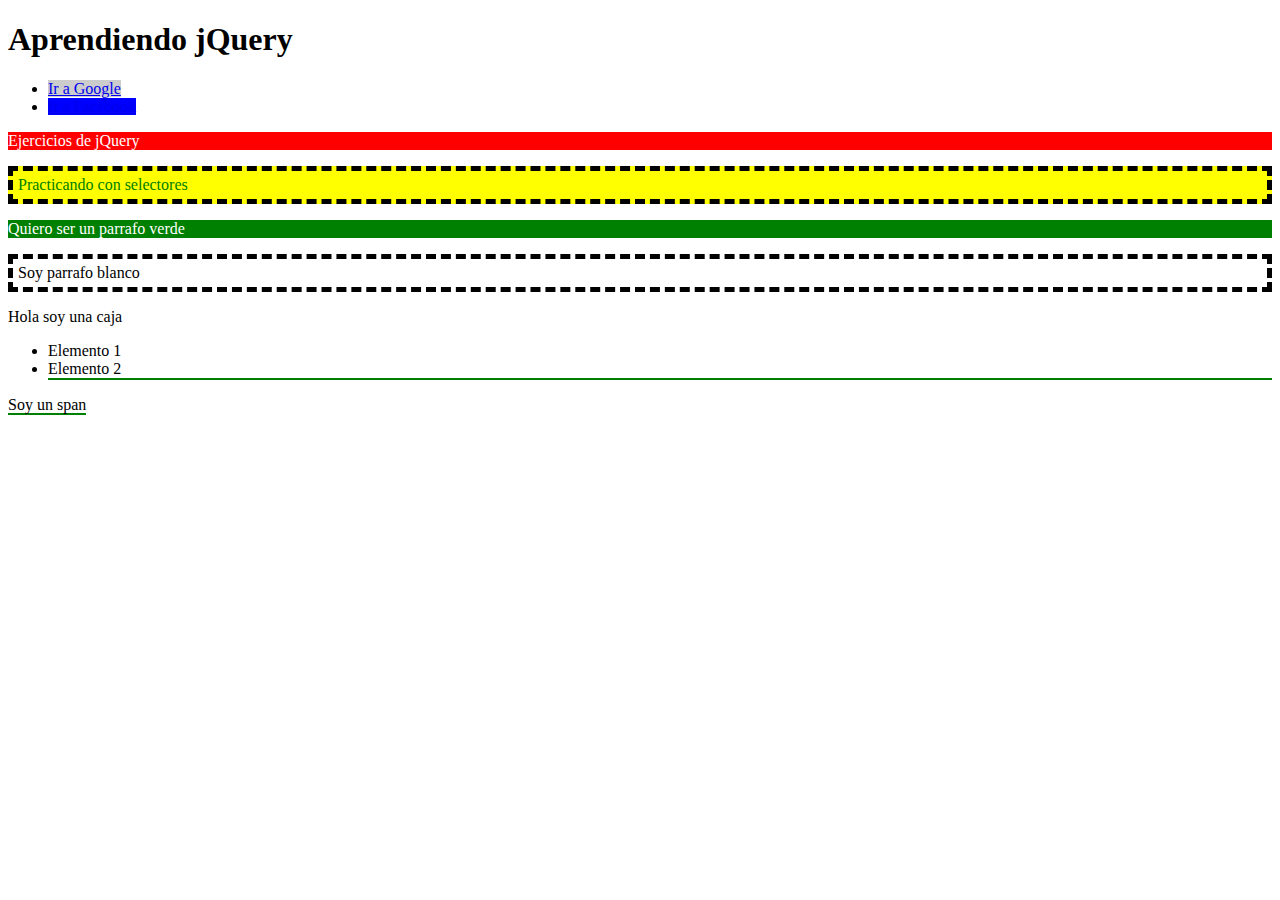
<file: aprendiendo-jquery/index.html>
<!DOCTYPE HTML>
<html lang="es">

<head>
    <meta charset="utf-8">
    <title>Aprendiendo jQuery</title>
    <script type="text/javascript" src="js/jquery-3.3.1.min.js"></script>
    <script type="text/javascript" src="js/01-selectores.js"></script>

    <style>
        .zebra {
            border: 5px dashed black;
        }
        
        .grande {
            font-size: 30px;
        }
        
        .margen-superior {
            margin-top: 45px;
            display: block;
        }
        
        .resaltado {
            border-bottom: 2px solid green;
        }
    </style>
</head>

<body>
    <h1>Aprendiendo jQuery</h1>


    <ul>
        <li>
            <a href="https://www.google.com" title="Google">Ir a Google</a>
        </li>
        <li>
            <a href="https://www.facebook.com" title="Facebook">Ir a Facebook</a>
        </li>
    </ul>

    <p id="rojo" class="sin_borde">Ejercicios de jQuery</p>
    <p id="amarillo" class="zebra">Practicando con selectores</p>
    <p id="verde" class="sin_borde"> Quiero ser un parrafo verde</p>
    <p class="zebra">Soy parrafo blanco</p>

    <div id="caja">
        <p>Hola soy una caja</p>
        <ul>
            <li>Elemento 1</li>
            <li class="resaltado">Elemento 2</li>
        </ul>
        <span class="resaltado">Soy un span</span>
    </div>

</body>

</html>
</file>
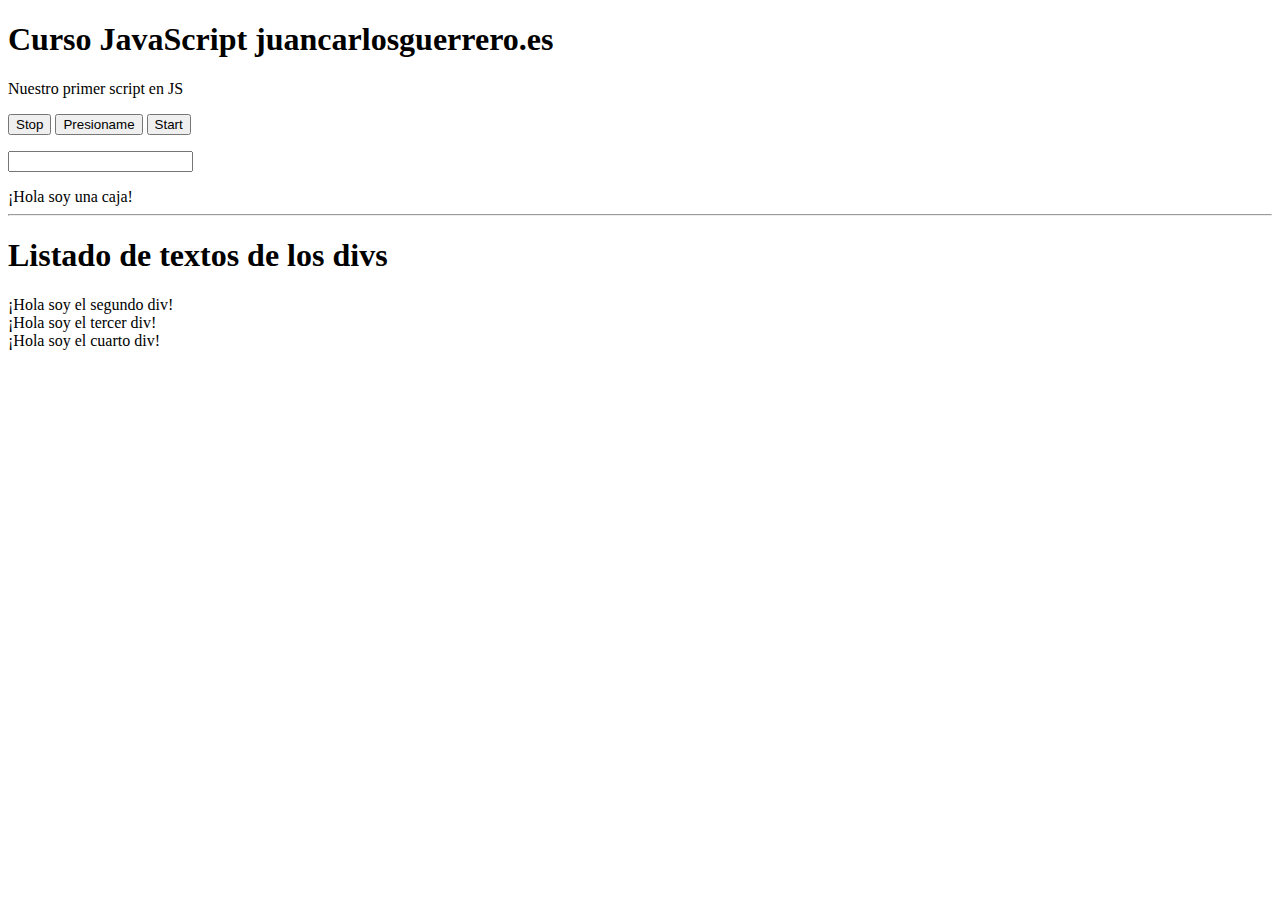
<file: js-primeros-pasos/index.html>
<!DOCTYPE HTML>
<html lang="es">

<head>
    <meta charset="utf-8" />
    <title>Hola Mundo con JavaScript - Juan Carlos Guerrero</title>
    <!-- <script type="text/javaScript" src="js/01-hola-mundo.js"></script>
    <script type="text/javaScript" src="js/02-variables.js"></script>
    <script type="text/javaScript" src="js/03-let-y-var.js"></script>
    <script type="text/javaScript" src="js/04-constantes.js"></script>
    <script type="text/javaScript" src="js/05-tipos-de-datos.js"></script>
    <script type="text/javaScript" src="js/06-condicionales.js"></script>
    <script type="text/javaScript" src="js/06-condicionales.js"></script>
    <script type="text/javaScript" src="js/07-switch.js"></script> 
    <script type="text/javaScript" src="js/08-bluce-for.js"></script>
    <script type="text/javaScript" src="js/09-blucle-while.js"></script>
    <script type="text/javaScript" src="js/10-ventanas.js"></script>
    <script type="text/javaScript" src="js/11-ejercicio1.js"></script>
    <script type="text/javaScript" src="js/12-ejercicio2.js"></script>
    <script type="text/javaScript" src="js/13-ejercicio3.js"></script>
    <script type="text/javaScript" src="js/14-ejercicio4.js"></script>
    <script type="text/javaScript" src="js/15-ejercicio5.js"></script>
    <script type="text/javaScript" src="js/16-ejercicio6.js"></script>
    <script type="text/javaScript" src="js/17-ejercicio7.js"></script>
    <script type="text/javaScript" src="js/18-ejercicio8.js"></script>
    <script type="text/javaScript" src="js/19-funciones.js"></script>
    <script type="text/javaScript" src="js/20-parametros2.js"></script>
    <script type="text/javaScript" src="js/21-funciones-anónimas.js"></script>
    <script type="text/javaScript" src="js/22-ambito.js"></script>
    <script type="text/javaScript" src="js/23-funciones-texto.js"></script>
    <script type="text/javaScript" src="js/24-plantillas.js"></script>
    <script type="text/javaScript" src="js/25-arrays.js"></script>
    <script type="text/javaScript" src="js/26-arrays-multi.js"></script>
    <script type="text/javaScript" src="js/27-ejercicio-arrays.js"></script>
    -->
    <script type="text/javaScript" src="js/30-eventos.js"></script>
    <script type="text/javaScript" src="js/31-timers.js"></script>

</head>

<body>
    <h1>Curso JavaScript juancarlosguerrero.es</h1>
    <p>Nuestro primer script en JS</p>

    <p>
        <button id="stop">
           Stop</button>
        <button id="boton">
            Presioname</button>
        <button id="start">
                Start</button>


        <form>
            <input type="text" name="nombre" id="campo_nombre" />
        </form>

    </p>

    <div id="micaja">¡Hola soy una caja!</div>

    </hr>

    <section id="miseccion">
        <hr>
        <h1 id="encabezado">Listado de textos de los divs</h1>
    </section>
    <div class="amarillo">¡Hola soy el segundo div!</div>
    <div class="rojo">¡Hola soy el tercer div!</div>
    <div class="rojo">¡Hola soy el cuarto div!</div>

    <!-- mis scripts -->
    <!-- <script type="text/javaScript" src="js/28-dom.js"></script> -->
    <!-- <script type="text/javaScript" src="js/29-bom.js"></script> -->


</body>

</html>
</file>
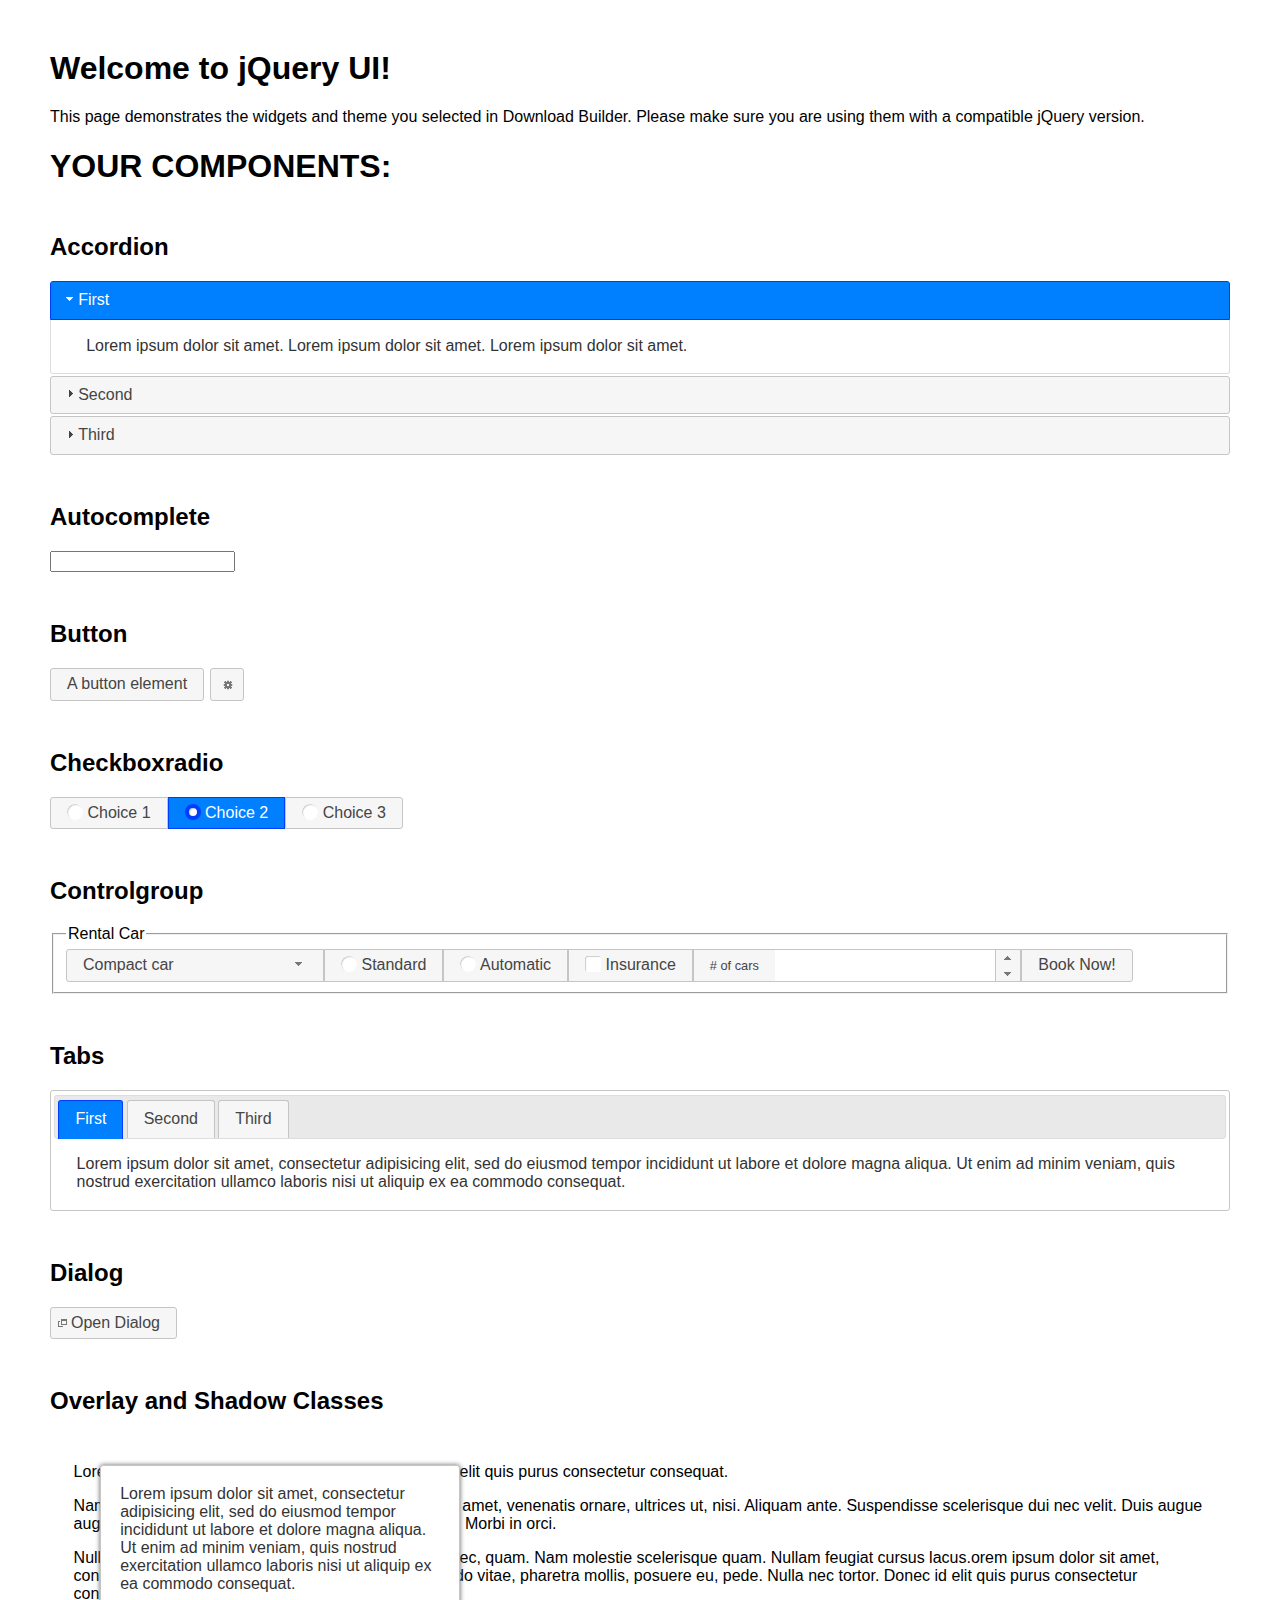
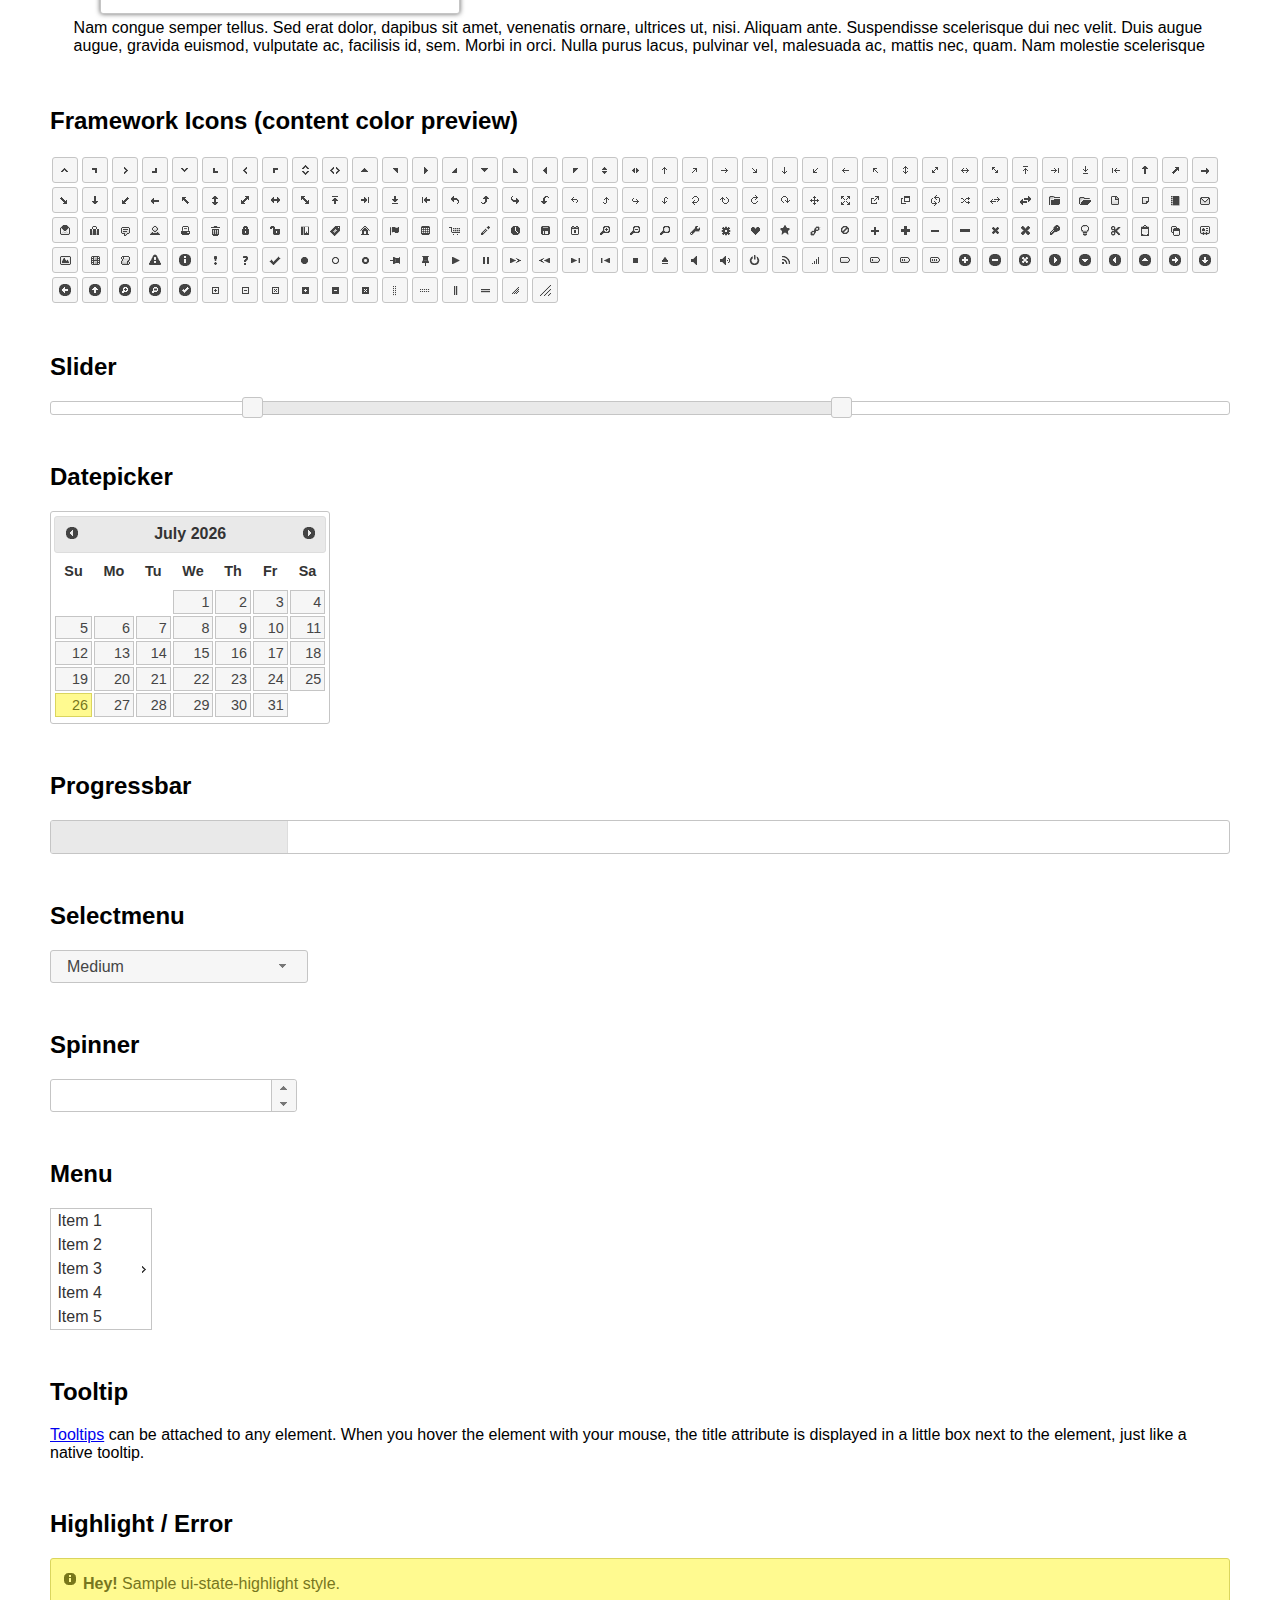
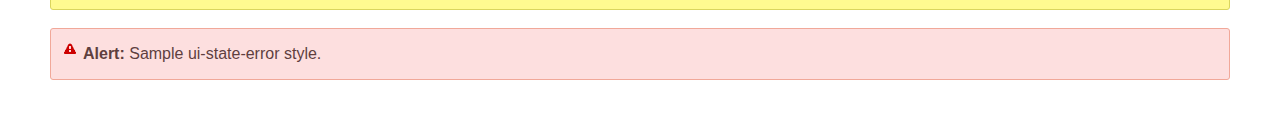
<file: js/jquery-ui/index.html>
<!doctype html>
<html lang="us">
<head>
	<meta charset="utf-8">
	<title>jQuery UI Example Page</title>
	<link href="jquery-ui.css" rel="stylesheet">
	<style>
	body{
		font-family: "Trebuchet MS", sans-serif;
		margin: 50px;
	}
	.demoHeaders {
		margin-top: 2em;
	}
	#dialog-link {
		padding: .4em 1em .4em 20px;
		text-decoration: none;
		position: relative;
	}
	#dialog-link span.ui-icon {
		margin: 0 5px 0 0;
		position: absolute;
		left: .2em;
		top: 50%;
		margin-top: -8px;
	}
	#icons {
		margin: 0;
		padding: 0;
	}
	#icons li {
		margin: 2px;
		position: relative;
		padding: 4px 0;
		cursor: pointer;
		float: left;
		list-style: none;
	}
	#icons span.ui-icon {
		float: left;
		margin: 0 4px;
	}
	.fakewindowcontain .ui-widget-overlay {
		position: absolute;
	}
	select {
		width: 200px;
	}
	</style>
</head>
<body>

<h1>Welcome to jQuery UI!</h1>

<div class="ui-widget">
	<p>This page demonstrates the widgets and theme you selected in Download Builder. Please make sure you are using them with a compatible jQuery version.</p>
</div>

<h1>YOUR COMPONENTS:</h1>


<!-- Accordion -->
<h2 class="demoHeaders">Accordion</h2>
<div id="accordion">
	<h3>First</h3>
	<div>Lorem ipsum dolor sit amet. Lorem ipsum dolor sit amet. Lorem ipsum dolor sit amet.</div>
	<h3>Second</h3>
	<div>Phasellus mattis tincidunt nibh.</div>
	<h3>Third</h3>
	<div>Nam dui erat, auctor a, dignissim quis.</div>
</div>



<!-- Autocomplete -->
<h2 class="demoHeaders">Autocomplete</h2>
<div>
	<input id="autocomplete" title="type &quot;a&quot;">
</div>



<!-- Button -->
<h2 class="demoHeaders">Button</h2>
<button id="button">A button element</button>
<button id="button-icon">An icon-only button</button>



<!-- Checkboxradio -->
<h2 class="demoHeaders">Checkboxradio</h2>
<form style="margin-top: 1em;">
	<div id="radioset">
		<input type="radio" id="radio1" name="radio"><label for="radio1">Choice 1</label>
		<input type="radio" id="radio2" name="radio" checked="checked"><label for="radio2">Choice 2</label>
		<input type="radio" id="radio3" name="radio"><label for="radio3">Choice 3</label>
	</div>
</form>



<!-- Controlgroup -->
<h2 class="demoHeaders">Controlgroup</h2>
<fieldset>
	<legend>Rental Car</legend>
	<div id="controlgroup">
		<select id="car-type">
			<option>Compact car</option>
			<option>Midsize car</option>
			<option>Full size car</option>
			<option>SUV</option>
			<option>Luxury</option>
			<option>Truck</option>
			<option>Van</option>
		</select>
		<label for="transmission-standard">Standard</label>
		<input type="radio" name="transmission" id="transmission-standard">
		<label for="transmission-automatic">Automatic</label>
		<input type="radio" name="transmission" id="transmission-automatic">
		<label for="insurance">Insurance</label>
		<input type="checkbox" name="insurance" id="insurance">
		<label for="horizontal-spinner" class="ui-controlgroup-label"># of cars</label>
		<input id="horizontal-spinner" class="ui-spinner-input">
		<button>Book Now!</button>
	</div>
</fieldset>



<!-- Tabs -->
<h2 class="demoHeaders">Tabs</h2>
<div id="tabs">
	<ul>
		<li><a href="#tabs-1">First</a></li>
		<li><a href="#tabs-2">Second</a></li>
		<li><a href="#tabs-3">Third</a></li>
	</ul>
	<div id="tabs-1">Lorem ipsum dolor sit amet, consectetur adipisicing elit, sed do eiusmod tempor incididunt ut labore et dolore magna aliqua. Ut enim ad minim veniam, quis nostrud exercitation ullamco laboris nisi ut aliquip ex ea commodo consequat.</div>
	<div id="tabs-2">Phasellus mattis tincidunt nibh. Cras orci urna, blandit id, pretium vel, aliquet ornare, felis. Maecenas scelerisque sem non nisl. Fusce sed lorem in enim dictum bibendum.</div>
	<div id="tabs-3">Nam dui erat, auctor a, dignissim quis, sollicitudin eu, felis. Pellentesque nisi urna, interdum eget, sagittis et, consequat vestibulum, lacus. Mauris porttitor ullamcorper augue.</div>
</div>



<h2 class="demoHeaders">Dialog</h2>
<p>
	<button id="dialog-link" class="ui-button ui-corner-all ui-widget">
		<span class="ui-icon ui-icon-newwin"></span>Open Dialog
	</button>
</p>

<h2 class="demoHeaders">Overlay and Shadow Classes</h2>
<div style="position: relative; width: 96%; height: 200px; padding:1% 2%; overflow:hidden;" class="fakewindowcontain">
	<p>Lorem ipsum dolor sit amet,  Nulla nec tortor. Donec id elit quis purus consectetur consequat. </p><p>Nam congue semper tellus. Sed erat dolor, dapibus sit amet, venenatis ornare, ultrices ut, nisi. Aliquam ante. Suspendisse scelerisque dui nec velit. Duis augue augue, gravida euismod, vulputate ac, facilisis id, sem. Morbi in orci. </p><p>Nulla purus lacus, pulvinar vel, malesuada ac, mattis nec, quam. Nam molestie scelerisque quam. Nullam feugiat cursus lacus.orem ipsum dolor sit amet, consectetur adipiscing elit. Donec libero risus, commodo vitae, pharetra mollis, posuere eu, pede. Nulla nec tortor. Donec id elit quis purus consectetur consequat. </p><p>Nam congue semper tellus. Sed erat dolor, dapibus sit amet, venenatis ornare, ultrices ut, nisi. Aliquam ante. Suspendisse scelerisque dui nec velit. Duis augue augue, gravida euismod, vulputate ac, facilisis id, sem. Morbi in orci. Nulla purus lacus, pulvinar vel, malesuada ac, mattis nec, quam. Nam molestie scelerisque quam. </p><p>Nullam feugiat cursus lacus.orem ipsum dolor sit amet, consectetur adipiscing elit. Donec libero risus, commodo vitae, pharetra mollis, posuere eu, pede. Nulla nec tortor. Donec id elit quis purus consectetur consequat. Nam congue semper tellus. Sed erat dolor, dapibus sit amet, venenatis ornare, ultrices ut, nisi. Aliquam ante. </p><p>Suspendisse scelerisque dui nec velit. Duis augue augue, gravida euismod, vulputate ac, facilisis id, sem. Morbi in orci. Nulla purus lacus, pulvinar vel, malesuada ac, mattis nec, quam. Nam molestie scelerisque quam. Nullam feugiat cursus lacus.orem ipsum dolor sit amet, consectetur adipiscing elit. Donec libero risus, commodo vitae, pharetra mollis, posuere eu, pede. Nulla nec tortor. Donec id elit quis purus consectetur consequat. Nam congue semper tellus. Sed erat dolor, dapibus sit amet, venenatis ornare, ultrices ut, nisi. </p>

	<!-- ui-dialog -->
	<div class="ui-widget-overlay ui-front"></div>
	<div style="position: absolute; width: 320px; left: 50px; top: 30px; padding: 1.2em" class="ui-widget ui-front ui-widget-content ui-corner-all ui-widget-shadow">
		Lorem ipsum dolor sit amet, consectetur adipisicing elit, sed do eiusmod tempor incididunt ut labore et dolore magna aliqua. Ut enim ad minim veniam, quis nostrud exercitation ullamco laboris nisi ut aliquip ex ea commodo consequat.
	</div>

</div>

<!-- ui-dialog -->
<div id="dialog" title="Dialog Title">
	<p>Lorem ipsum dolor sit amet, consectetur adipisicing elit, sed do eiusmod tempor incididunt ut labore et dolore magna aliqua. Ut enim ad minim veniam, quis nostrud exercitation ullamco laboris nisi ut aliquip ex ea commodo consequat.</p>
</div>



<h2 class="demoHeaders">Framework Icons (content color preview)</h2>
<ul id="icons" class="ui-widget ui-helper-clearfix">
	<li class="ui-state-default ui-corner-all" title=".ui-icon-caret-1-n"><span class="ui-icon ui-icon-caret-1-n"></span></li>
	<li class="ui-state-default ui-corner-all" title=".ui-icon-caret-1-ne"><span class="ui-icon ui-icon-caret-1-ne"></span></li>
	<li class="ui-state-default ui-corner-all" title=".ui-icon-caret-1-e"><span class="ui-icon ui-icon-caret-1-e"></span></li>
	<li class="ui-state-default ui-corner-all" title=".ui-icon-caret-1-se"><span class="ui-icon ui-icon-caret-1-se"></span></li>
	<li class="ui-state-default ui-corner-all" title=".ui-icon-caret-1-s"><span class="ui-icon ui-icon-caret-1-s"></span></li>
	<li class="ui-state-default ui-corner-all" title=".ui-icon-caret-1-sw"><span class="ui-icon ui-icon-caret-1-sw"></span></li>
	<li class="ui-state-default ui-corner-all" title=".ui-icon-caret-1-w"><span class="ui-icon ui-icon-caret-1-w"></span></li>
	<li class="ui-state-default ui-corner-all" title=".ui-icon-caret-1-nw"><span class="ui-icon ui-icon-caret-1-nw"></span></li>
	<li class="ui-state-default ui-corner-all" title=".ui-icon-caret-2-n-s"><span class="ui-icon ui-icon-caret-2-n-s"></span></li>
	<li class="ui-state-default ui-corner-all" title=".ui-icon-caret-2-e-w"><span class="ui-icon ui-icon-caret-2-e-w"></span></li>
	<li class="ui-state-default ui-corner-all" title=".ui-icon-triangle-1-n"><span class="ui-icon ui-icon-triangle-1-n"></span></li>
	<li class="ui-state-default ui-corner-all" title=".ui-icon-triangle-1-ne"><span class="ui-icon ui-icon-triangle-1-ne"></span></li>
	<li class="ui-state-default ui-corner-all" title=".ui-icon-triangle-1-e"><span class="ui-icon ui-icon-triangle-1-e"></span></li>
	<li class="ui-state-default ui-corner-all" title=".ui-icon-triangle-1-se"><span class="ui-icon ui-icon-triangle-1-se"></span></li>
	<li class="ui-state-default ui-corner-all" title=".ui-icon-triangle-1-s"><span class="ui-icon ui-icon-triangle-1-s"></span></li>
	<li class="ui-state-default ui-corner-all" title=".ui-icon-triangle-1-sw"><span class="ui-icon ui-icon-triangle-1-sw"></span></li>
	<li class="ui-state-default ui-corner-all" title=".ui-icon-triangle-1-w"><span class="ui-icon ui-icon-triangle-1-w"></span></li>
	<li class="ui-state-default ui-corner-all" title=".ui-icon-triangle-1-nw"><span class="ui-icon ui-icon-triangle-1-nw"></span></li>
	<li class="ui-state-default ui-corner-all" title=".ui-icon-triangle-2-n-s"><span class="ui-icon ui-icon-triangle-2-n-s"></span></li>
	<li class="ui-state-default ui-corner-all" title=".ui-icon-triangle-2-e-w"><span class="ui-icon ui-icon-triangle-2-e-w"></span></li>
	<li class="ui-state-default ui-corner-all" title=".ui-icon-arrow-1-n"><span class="ui-icon ui-icon-arrow-1-n"></span></li>
	<li class="ui-state-default ui-corner-all" title=".ui-icon-arrow-1-ne"><span class="ui-icon ui-icon-arrow-1-ne"></span></li>
	<li class="ui-state-default ui-corner-all" title=".ui-icon-arrow-1-e"><span class="ui-icon ui-icon-arrow-1-e"></span></li>
	<li class="ui-state-default ui-corner-all" title=".ui-icon-arrow-1-se"><span class="ui-icon ui-icon-arrow-1-se"></span></li>
	<li class="ui-state-default ui-corner-all" title=".ui-icon-arrow-1-s"><span class="ui-icon ui-icon-arrow-1-s"></span></li>
	<li class="ui-state-default ui-corner-all" title=".ui-icon-arrow-1-sw"><span class="ui-icon ui-icon-arrow-1-sw"></span></li>
	<li class="ui-state-default ui-corner-all" title=".ui-icon-arrow-1-w"><span class="ui-icon ui-icon-arrow-1-w"></span></li>
	<li class="ui-state-default ui-corner-all" title=".ui-icon-arrow-1-nw"><span class="ui-icon ui-icon-arrow-1-nw"></span></li>
	<li class="ui-state-default ui-corner-all" title=".ui-icon-arrow-2-n-s"><span class="ui-icon ui-icon-arrow-2-n-s"></span></li>
	<li class="ui-state-default ui-corner-all" title=".ui-icon-arrow-2-ne-sw"><span class="ui-icon ui-icon-arrow-2-ne-sw"></span></li>
	<li class="ui-state-default ui-corner-all" title=".ui-icon-arrow-2-e-w"><span class="ui-icon ui-icon-arrow-2-e-w"></span></li>
	<li class="ui-state-default ui-corner-all" title=".ui-icon-arrow-2-se-nw"><span class="ui-icon ui-icon-arrow-2-se-nw"></span></li>
	<li class="ui-state-default ui-corner-all" title=".ui-icon-arrowstop-1-n"><span class="ui-icon ui-icon-arrowstop-1-n"></span></li>
	<li class="ui-state-default ui-corner-all" title=".ui-icon-arrowstop-1-e"><span class="ui-icon ui-icon-arrowstop-1-e"></span></li>
	<li class="ui-state-default ui-corner-all" title=".ui-icon-arrowstop-1-s"><span class="ui-icon ui-icon-arrowstop-1-s"></span></li>
	<li class="ui-state-default ui-corner-all" title=".ui-icon-arrowstop-1-w"><span class="ui-icon ui-icon-arrowstop-1-w"></span></li>
	<li class="ui-state-default ui-corner-all" title=".ui-icon-arrowthick-1-n"><span class="ui-icon ui-icon-arrowthick-1-n"></span></li>
	<li class="ui-state-default ui-corner-all" title=".ui-icon-arrowthick-1-ne"><span class="ui-icon ui-icon-arrowthick-1-ne"></span></li>
	<li class="ui-state-default ui-corner-all" title=".ui-icon-arrowthick-1-e"><span class="ui-icon ui-icon-arrowthick-1-e"></span></li>
	<li class="ui-state-default ui-corner-all" title=".ui-icon-arrowthick-1-se"><span class="ui-icon ui-icon-arrowthick-1-se"></span></li>
	<li class="ui-state-default ui-corner-all" title=".ui-icon-arrowthick-1-s"><span class="ui-icon ui-icon-arrowthick-1-s"></span></li>
	<li class="ui-state-default ui-corner-all" title=".ui-icon-arrowthick-1-sw"><span class="ui-icon ui-icon-arrowthick-1-sw"></span></li>
	<li class="ui-state-default ui-corner-all" title=".ui-icon-arrowthick-1-w"><span class="ui-icon ui-icon-arrowthick-1-w"></span></li>
	<li class="ui-state-default ui-corner-all" title=".ui-icon-arrowthick-1-nw"><span class="ui-icon ui-icon-arrowthick-1-nw"></span></li>
	<li class="ui-state-default ui-corner-all" title=".ui-icon-arrowthick-2-n-s"><span class="ui-icon ui-icon-arrowthick-2-n-s"></span></li>
	<li class="ui-state-default ui-corner-all" title=".ui-icon-arrowthick-2-ne-sw"><span class="ui-icon ui-icon-arrowthick-2-ne-sw"></span></li>
	<li class="ui-state-default ui-corner-all" title=".ui-icon-arrowthick-2-e-w"><span class="ui-icon ui-icon-arrowthick-2-e-w"></span></li>
	<li class="ui-state-default ui-corner-all" title=".ui-icon-arrowthick-2-se-nw"><span class="ui-icon ui-icon-arrowthick-2-se-nw"></span></li>
	<li class="ui-state-default ui-corner-all" title=".ui-icon-arrowthickstop-1-n"><span class="ui-icon ui-icon-arrowthickstop-1-n"></span></li>
	<li class="ui-state-default ui-corner-all" title=".ui-icon-arrowthickstop-1-e"><span class="ui-icon ui-icon-arrowthickstop-1-e"></span></li>
	<li class="ui-state-default ui-corner-all" title=".ui-icon-arrowthickstop-1-s"><span class="ui-icon ui-icon-arrowthickstop-1-s"></span></li>
	<li class="ui-state-default ui-corner-all" title=".ui-icon-arrowthickstop-1-w"><span class="ui-icon ui-icon-arrowthickstop-1-w"></span></li>
	<li class="ui-state-default ui-corner-all" title=".ui-icon-arrowreturnthick-1-w"><span class="ui-icon ui-icon-arrowreturnthick-1-w"></span></li>
	<li class="ui-state-default ui-corner-all" title=".ui-icon-arrowreturnthick-1-n"><span class="ui-icon ui-icon-arrowreturnthick-1-n"></span></li>
	<li class="ui-state-default ui-corner-all" title=".ui-icon-arrowreturnthick-1-e"><span class="ui-icon ui-icon-arrowreturnthick-1-e"></span></li>
	<li class="ui-state-default ui-corner-all" title=".ui-icon-arrowreturnthick-1-s"><span class="ui-icon ui-icon-arrowreturnthick-1-s"></span></li>
	<li class="ui-state-default ui-corner-all" title=".ui-icon-arrowreturn-1-w"><span class="ui-icon ui-icon-arrowreturn-1-w"></span></li>
	<li class="ui-state-default ui-corner-all" title=".ui-icon-arrowreturn-1-n"><span class="ui-icon ui-icon-arrowreturn-1-n"></span></li>
	<li class="ui-state-default ui-corner-all" title=".ui-icon-arrowreturn-1-e"><span class="ui-icon ui-icon-arrowreturn-1-e"></span></li>
	<li class="ui-state-default ui-corner-all" title=".ui-icon-arrowreturn-1-s"><span class="ui-icon ui-icon-arrowreturn-1-s"></span></li>
	<li class="ui-state-default ui-corner-all" title=".ui-icon-arrowrefresh-1-w"><span class="ui-icon ui-icon-arrowrefresh-1-w"></span></li>
	<li class="ui-state-default ui-corner-all" title=".ui-icon-arrowrefresh-1-n"><span class="ui-icon ui-icon-arrowrefresh-1-n"></span></li>
	<li class="ui-state-default ui-corner-all" title=".ui-icon-arrowrefresh-1-e"><span class="ui-icon ui-icon-arrowrefresh-1-e"></span></li>
	<li class="ui-state-default ui-corner-all" title=".ui-icon-arrowrefresh-1-s"><span class="ui-icon ui-icon-arrowrefresh-1-s"></span></li>
	<li class="ui-state-default ui-corner-all" title=".ui-icon-arrow-4"><span class="ui-icon ui-icon-arrow-4"></span></li>
	<li class="ui-state-default ui-corner-all" title=".ui-icon-arrow-4-diag"><span class="ui-icon ui-icon-arrow-4-diag"></span></li>
	<li class="ui-state-default ui-corner-all" title=".ui-icon-extlink"><span class="ui-icon ui-icon-extlink"></span></li>
	<li class="ui-state-default ui-corner-all" title=".ui-icon-newwin"><span class="ui-icon ui-icon-newwin"></span></li>
	<li class="ui-state-default ui-corner-all" title=".ui-icon-refresh"><span class="ui-icon ui-icon-refresh"></span></li>
	<li class="ui-state-default ui-corner-all" title=".ui-icon-shuffle"><span class="ui-icon ui-icon-shuffle"></span></li>
	<li class="ui-state-default ui-corner-all" title=".ui-icon-transfer-e-w"><span class="ui-icon ui-icon-transfer-e-w"></span></li>
	<li class="ui-state-default ui-corner-all" title=".ui-icon-transferthick-e-w"><span class="ui-icon ui-icon-transferthick-e-w"></span></li>
	<li class="ui-state-default ui-corner-all" title=".ui-icon-folder-collapsed"><span class="ui-icon ui-icon-folder-collapsed"></span></li>
	<li class="ui-state-default ui-corner-all" title=".ui-icon-folder-open"><span class="ui-icon ui-icon-folder-open"></span></li>
	<li class="ui-state-default ui-corner-all" title=".ui-icon-document"><span class="ui-icon ui-icon-document"></span></li>
	<li class="ui-state-default ui-corner-all" title=".ui-icon-document-b"><span class="ui-icon ui-icon-document-b"></span></li>
	<li class="ui-state-default ui-corner-all" title=".ui-icon-note"><span class="ui-icon ui-icon-note"></span></li>
	<li class="ui-state-default ui-corner-all" title=".ui-icon-mail-closed"><span class="ui-icon ui-icon-mail-closed"></span></li>
	<li class="ui-state-default ui-corner-all" title=".ui-icon-mail-open"><span class="ui-icon ui-icon-mail-open"></span></li>
	<li class="ui-state-default ui-corner-all" title=".ui-icon-suitcase"><span class="ui-icon ui-icon-suitcase"></span></li>
	<li class="ui-state-default ui-corner-all" title=".ui-icon-comment"><span class="ui-icon ui-icon-comment"></span></li>
	<li class="ui-state-default ui-corner-all" title=".ui-icon-person"><span class="ui-icon ui-icon-person"></span></li>
	<li class="ui-state-default ui-corner-all" title=".ui-icon-print"><span class="ui-icon ui-icon-print"></span></li>
	<li class="ui-state-default ui-corner-all" title=".ui-icon-trash"><span class="ui-icon ui-icon-trash"></span></li>
	<li class="ui-state-default ui-corner-all" title=".ui-icon-locked"><span class="ui-icon ui-icon-locked"></span></li>
	<li class="ui-state-default ui-corner-all" title=".ui-icon-unlocked"><span class="ui-icon ui-icon-unlocked"></span></li>
	<li class="ui-state-default ui-corner-all" title=".ui-icon-bookmark"><span class="ui-icon ui-icon-bookmark"></span></li>
	<li class="ui-state-default ui-corner-all" title=".ui-icon-tag"><span class="ui-icon ui-icon-tag"></span></li>
	<li class="ui-state-default ui-corner-all" title=".ui-icon-home"><span class="ui-icon ui-icon-home"></span></li>
	<li class="ui-state-default ui-corner-all" title=".ui-icon-flag"><span class="ui-icon ui-icon-flag"></span></li>
	<li class="ui-state-default ui-corner-all" title=".ui-icon-calculator"><span class="ui-icon ui-icon-calculator"></span></li>
	<li class="ui-state-default ui-corner-all" title=".ui-icon-cart"><span class="ui-icon ui-icon-cart"></span></li>
	<li class="ui-state-default ui-corner-all" title=".ui-icon-pencil"><span class="ui-icon ui-icon-pencil"></span></li>
	<li class="ui-state-default ui-corner-all" title=".ui-icon-clock"><span class="ui-icon ui-icon-clock"></span></li>
	<li class="ui-state-default ui-corner-all" title=".ui-icon-disk"><span class="ui-icon ui-icon-disk"></span></li>
	<li class="ui-state-default ui-corner-all" title=".ui-icon-calendar"><span class="ui-icon ui-icon-calendar"></span></li>
	<li class="ui-state-default ui-corner-all" title=".ui-icon-zoomin"><span class="ui-icon ui-icon-zoomin"></span></li>
	<li class="ui-state-default ui-corner-all" title=".ui-icon-zoomout"><span class="ui-icon ui-icon-zoomout"></span></li>
	<li class="ui-state-default ui-corner-all" title=".ui-icon-search"><span class="ui-icon ui-icon-search"></span></li>
	<li class="ui-state-default ui-corner-all" title=".ui-icon-wrench"><span class="ui-icon ui-icon-wrench"></span></li>
	<li class="ui-state-default ui-corner-all" title=".ui-icon-gear"><span class="ui-icon ui-icon-gear"></span></li>
	<li class="ui-state-default ui-corner-all" title=".ui-icon-heart"><span class="ui-icon ui-icon-heart"></span></li>
	<li class="ui-state-default ui-corner-all" title=".ui-icon-star"><span class="ui-icon ui-icon-star"></span></li>
	<li class="ui-state-default ui-corner-all" title=".ui-icon-link"><span class="ui-icon ui-icon-link"></span></li>
	<li class="ui-state-default ui-corner-all" title=".ui-icon-cancel"><span class="ui-icon ui-icon-cancel"></span></li>
	<li class="ui-state-default ui-corner-all" title=".ui-icon-plus"><span class="ui-icon ui-icon-plus"></span></li>
	<li class="ui-state-default ui-corner-all" title=".ui-icon-plusthick"><span class="ui-icon ui-icon-plusthick"></span></li>
	<li class="ui-state-default ui-corner-all" title=".ui-icon-minus"><span class="ui-icon ui-icon-minus"></span></li>
	<li class="ui-state-default ui-corner-all" title=".ui-icon-minusthick"><span class="ui-icon ui-icon-minusthick"></span></li>
	<li class="ui-state-default ui-corner-all" title=".ui-icon-close"><span class="ui-icon ui-icon-close"></span></li>
	<li class="ui-state-default ui-corner-all" title=".ui-icon-closethick"><span class="ui-icon ui-icon-closethick"></span></li>
	<li class="ui-state-default ui-corner-all" title=".ui-icon-key"><span class="ui-icon ui-icon-key"></span></li>
	<li class="ui-state-default ui-corner-all" title=".ui-icon-lightbulb"><span class="ui-icon ui-icon-lightbulb"></span></li>
	<li class="ui-state-default ui-corner-all" title=".ui-icon-scissors"><span class="ui-icon ui-icon-scissors"></span></li>
	<li class="ui-state-default ui-corner-all" title=".ui-icon-clipboard"><span class="ui-icon ui-icon-clipboard"></span></li>
	<li class="ui-state-default ui-corner-all" title=".ui-icon-copy"><span class="ui-icon ui-icon-copy"></span></li>
	<li class="ui-state-default ui-corner-all" title=".ui-icon-contact"><span class="ui-icon ui-icon-contact"></span></li>
	<li class="ui-state-default ui-corner-all" title=".ui-icon-image"><span class="ui-icon ui-icon-image"></span></li>
	<li class="ui-state-default ui-corner-all" title=".ui-icon-video"><span class="ui-icon ui-icon-video"></span></li>
	<li class="ui-state-default ui-corner-all" title=".ui-icon-script"><span class="ui-icon ui-icon-script"></span></li>
	<li class="ui-state-default ui-corner-all" title=".ui-icon-alert"><span class="ui-icon ui-icon-alert"></span></li>
	<li class="ui-state-default ui-corner-all" title=".ui-icon-info"><span class="ui-icon ui-icon-info"></span></li>
	<li class="ui-state-default ui-corner-all" title=".ui-icon-notice"><span class="ui-icon ui-icon-notice"></span></li>
	<li class="ui-state-default ui-corner-all" title=".ui-icon-help"><span class="ui-icon ui-icon-help"></span></li>
	<li class="ui-state-default ui-corner-all" title=".ui-icon-check"><span class="ui-icon ui-icon-check"></span></li>
	<li class="ui-state-default ui-corner-all" title=".ui-icon-bullet"><span class="ui-icon ui-icon-bullet"></span></li>
	<li class="ui-state-default ui-corner-all" title=".ui-icon-radio-off"><span class="ui-icon ui-icon-radio-off"></span></li>
	<li class="ui-state-default ui-corner-all" title=".ui-icon-radio-on"><span class="ui-icon ui-icon-radio-on"></span></li>
	<li class="ui-state-default ui-corner-all" title=".ui-icon-pin-w"><span class="ui-icon ui-icon-pin-w"></span></li>
	<li class="ui-state-default ui-corner-all" title=".ui-icon-pin-s"><span class="ui-icon ui-icon-pin-s"></span></li>
	<li class="ui-state-default ui-corner-all" title=".ui-icon-play"><span class="ui-icon ui-icon-play"></span></li>
	<li class="ui-state-default ui-corner-all" title=".ui-icon-pause"><span class="ui-icon ui-icon-pause"></span></li>
	<li class="ui-state-default ui-corner-all" title=".ui-icon-seek-next"><span class="ui-icon ui-icon-seek-next"></span></li>
	<li class="ui-state-default ui-corner-all" title=".ui-icon-seek-prev"><span class="ui-icon ui-icon-seek-prev"></span></li>
	<li class="ui-state-default ui-corner-all" title=".ui-icon-seek-end"><span class="ui-icon ui-icon-seek-end"></span></li>
	<li class="ui-state-default ui-corner-all" title=".ui-icon-seek-first"><span class="ui-icon ui-icon-seek-first"></span></li>
	<li class="ui-state-default ui-corner-all" title=".ui-icon-stop"><span class="ui-icon ui-icon-stop"></span></li>
	<li class="ui-state-default ui-corner-all" title=".ui-icon-eject"><span class="ui-icon ui-icon-eject"></span></li>
	<li class="ui-state-default ui-corner-all" title=".ui-icon-volume-off"><span class="ui-icon ui-icon-volume-off"></span></li>
	<li class="ui-state-default ui-corner-all" title=".ui-icon-volume-on"><span class="ui-icon ui-icon-volume-on"></span></li>
	<li class="ui-state-default ui-corner-all" title=".ui-icon-power"><span class="ui-icon ui-icon-power"></span></li>
	<li class="ui-state-default ui-corner-all" title=".ui-icon-signal-diag"><span class="ui-icon ui-icon-signal-diag"></span></li>
	<li class="ui-state-default ui-corner-all" title=".ui-icon-signal"><span class="ui-icon ui-icon-signal"></span></li>
	<li class="ui-state-default ui-corner-all" title=".ui-icon-battery-0"><span class="ui-icon ui-icon-battery-0"></span></li>
	<li class="ui-state-default ui-corner-all" title=".ui-icon-battery-1"><span class="ui-icon ui-icon-battery-1"></span></li>
	<li class="ui-state-default ui-corner-all" title=".ui-icon-battery-2"><span class="ui-icon ui-icon-battery-2"></span></li>
	<li class="ui-state-default ui-corner-all" title=".ui-icon-battery-3"><span class="ui-icon ui-icon-battery-3"></span></li>
	<li class="ui-state-default ui-corner-all" title=".ui-icon-circle-plus"><span class="ui-icon ui-icon-circle-plus"></span></li>
	<li class="ui-state-default ui-corner-all" title=".ui-icon-circle-minus"><span class="ui-icon ui-icon-circle-minus"></span></li>
	<li class="ui-state-default ui-corner-all" title=".ui-icon-circle-close"><span class="ui-icon ui-icon-circle-close"></span></li>
	<li class="ui-state-default ui-corner-all" title=".ui-icon-circle-triangle-e"><span class="ui-icon ui-icon-circle-triangle-e"></span></li>
	<li class="ui-state-default ui-corner-all" title=".ui-icon-circle-triangle-s"><span class="ui-icon ui-icon-circle-triangle-s"></span></li>
	<li class="ui-state-default ui-corner-all" title=".ui-icon-circle-triangle-w"><span class="ui-icon ui-icon-circle-triangle-w"></span></li>
	<li class="ui-state-default ui-corner-all" title=".ui-icon-circle-triangle-n"><span class="ui-icon ui-icon-circle-triangle-n"></span></li>
	<li class="ui-state-default ui-corner-all" title=".ui-icon-circle-arrow-e"><span class="ui-icon ui-icon-circle-arrow-e"></span></li>
	<li class="ui-state-default ui-corner-all" title=".ui-icon-circle-arrow-s"><span class="ui-icon ui-icon-circle-arrow-s"></span></li>
	<li class="ui-state-default ui-corner-all" title=".ui-icon-circle-arrow-w"><span class="ui-icon ui-icon-circle-arrow-w"></span></li>
	<li class="ui-state-default ui-corner-all" title=".ui-icon-circle-arrow-n"><span class="ui-icon ui-icon-circle-arrow-n"></span></li>
	<li class="ui-state-default ui-corner-all" title=".ui-icon-circle-zoomin"><span class="ui-icon ui-icon-circle-zoomin"></span></li>
	<li class="ui-state-default ui-corner-all" title=".ui-icon-circle-zoomout"><span class="ui-icon ui-icon-circle-zoomout"></span></li>
	<li class="ui-state-default ui-corner-all" title=".ui-icon-circle-check"><span class="ui-icon ui-icon-circle-check"></span></li>
	<li class="ui-state-default ui-corner-all" title=".ui-icon-circlesmall-plus"><span class="ui-icon ui-icon-circlesmall-plus"></span></li>
	<li class="ui-state-default ui-corner-all" title=".ui-icon-circlesmall-minus"><span class="ui-icon ui-icon-circlesmall-minus"></span></li>
	<li class="ui-state-default ui-corner-all" title=".ui-icon-circlesmall-close"><span class="ui-icon ui-icon-circlesmall-close"></span></li>
	<li class="ui-state-default ui-corner-all" title=".ui-icon-squaresmall-plus"><span class="ui-icon ui-icon-squaresmall-plus"></span></li>
	<li class="ui-state-default ui-corner-all" title=".ui-icon-squaresmall-minus"><span class="ui-icon ui-icon-squaresmall-minus"></span></li>
	<li class="ui-state-default ui-corner-all" title=".ui-icon-squaresmall-close"><span class="ui-icon ui-icon-squaresmall-close"></span></li>
	<li class="ui-state-default ui-corner-all" title=".ui-icon-grip-dotted-vertical"><span class="ui-icon ui-icon-grip-dotted-vertical"></span></li>
	<li class="ui-state-default ui-corner-all" title=".ui-icon-grip-dotted-horizontal"><span class="ui-icon ui-icon-grip-dotted-horizontal"></span></li>
	<li class="ui-state-default ui-corner-all" title=".ui-icon-grip-solid-vertical"><span class="ui-icon ui-icon-grip-solid-vertical"></span></li>
	<li class="ui-state-default ui-corner-all" title=".ui-icon-grip-solid-horizontal"><span class="ui-icon ui-icon-grip-solid-horizontal"></span></li>
	<li class="ui-state-default ui-corner-all" title=".ui-icon-gripsmall-diagonal-se"><span class="ui-icon ui-icon-gripsmall-diagonal-se"></span></li>
	<li class="ui-state-default ui-corner-all" title=".ui-icon-grip-diagonal-se"><span class="ui-icon ui-icon-grip-diagonal-se"></span></li>
</ul>


<!-- Slider -->
<h2 class="demoHeaders">Slider</h2>
<div id="slider"></div>



<!-- Datepicker -->
<h2 class="demoHeaders">Datepicker</h2>
<div id="datepicker"></div>



<!-- Progressbar -->
<h2 class="demoHeaders">Progressbar</h2>
<div id="progressbar"></div>



<!-- Progressbar -->
<h2 class="demoHeaders">Selectmenu</h2>
<select id="selectmenu">
	<option>Slower</option>
	<option>Slow</option>
	<option selected="selected">Medium</option>
	<option>Fast</option>
	<option>Faster</option>
</select>



<!-- Spinner -->
<h2 class="demoHeaders">Spinner</h2>
<input id="spinner">



<!-- Menu -->
<h2 class="demoHeaders">Menu</h2>
<ul style="width:100px;" id="menu">
	<li><div>Item 1</div></li>
	<li><div>Item 2</div></li>
	<li><div>Item 3</div>
		<ul>
			<li><div>Item 3-1</div></li>
			<li><div>Item 3-2</div></li>
			<li><div>Item 3-3</div></li>
			<li><div>Item 3-4</div></li>
			<li><div>Item 3-5</div></li>
		</ul>
	</li>
	<li><div>Item 4</div></li>
	<li><div>Item 5</div></li>
</ul>



<!-- Tooltip -->
<h2 class="demoHeaders">Tooltip</h2>
<p id="tooltip">
	<a href="#" title="That&apos;s what this widget is">Tooltips</a> can be attached to any element. When you hover
the element with your mouse, the title attribute is displayed in a little box next to the element, just like a native tooltip.
</p>


<!-- Highlight / Error -->
<h2 class="demoHeaders">Highlight / Error</h2>
<div class="ui-widget">
	<div class="ui-state-highlight ui-corner-all" style="margin-top: 20px; padding: 0 .7em;">
		<p><span class="ui-icon ui-icon-info" style="float: left; margin-right: .3em;"></span>
		<strong>Hey!</strong> Sample ui-state-highlight style.</p>
	</div>
</div>
<br>
<div class="ui-widget">
	<div class="ui-state-error ui-corner-all" style="padding: 0 .7em;">
		<p><span class="ui-icon ui-icon-alert" style="float: left; margin-right: .3em;"></span>
		<strong>Alert:</strong> Sample ui-state-error style.</p>
	</div>
</div>

<script src="external/jquery/jquery.js"></script>
<script src="jquery-ui.js"></script>
<script>

$( "#accordion" ).accordion();



var availableTags = [
	"ActionScript",
	"AppleScript",
	"Asp",
	"BASIC",
	"C",
	"C++",
	"Clojure",
	"COBOL",
	"ColdFusion",
	"Erlang",
	"Fortran",
	"Groovy",
	"Haskell",
	"Java",
	"JavaScript",
	"Lisp",
	"Perl",
	"PHP",
	"Python",
	"Ruby",
	"Scala",
	"Scheme"
];
$( "#autocomplete" ).autocomplete({
	source: availableTags
});



$( "#button" ).button();
$( "#button-icon" ).button({
	icon: "ui-icon-gear",
	showLabel: false
});



$( "#radioset" ).buttonset();



$( "#controlgroup" ).controlgroup();



$( "#tabs" ).tabs();



$( "#dialog" ).dialog({
	autoOpen: false,
	width: 400,
	buttons: [
		{
			text: "Ok",
			click: function() {
				$( this ).dialog( "close" );
			}
		},
		{
			text: "Cancel",
			click: function() {
				$( this ).dialog( "close" );
			}
		}
	]
});

// Link to open the dialog
$( "#dialog-link" ).click(function( event ) {
	$( "#dialog" ).dialog( "open" );
	event.preventDefault();
});



$( "#datepicker" ).datepicker({
	inline: true
});



$( "#slider" ).slider({
	range: true,
	values: [ 17, 67 ]
});



$( "#progressbar" ).progressbar({
	value: 20
});



$( "#spinner" ).spinner();



$( "#menu" ).menu();



$( "#tooltip" ).tooltip();



$( "#selectmenu" ).selectmenu();


// Hover states on the static widgets
$( "#dialog-link, #icons li" ).hover(
	function() {
		$( this ).addClass( "ui-state-hover" );
	},
	function() {
		$( this ).removeClass( "ui-state-hover" );
	}
);
</script>
</body>
</html>
</file>
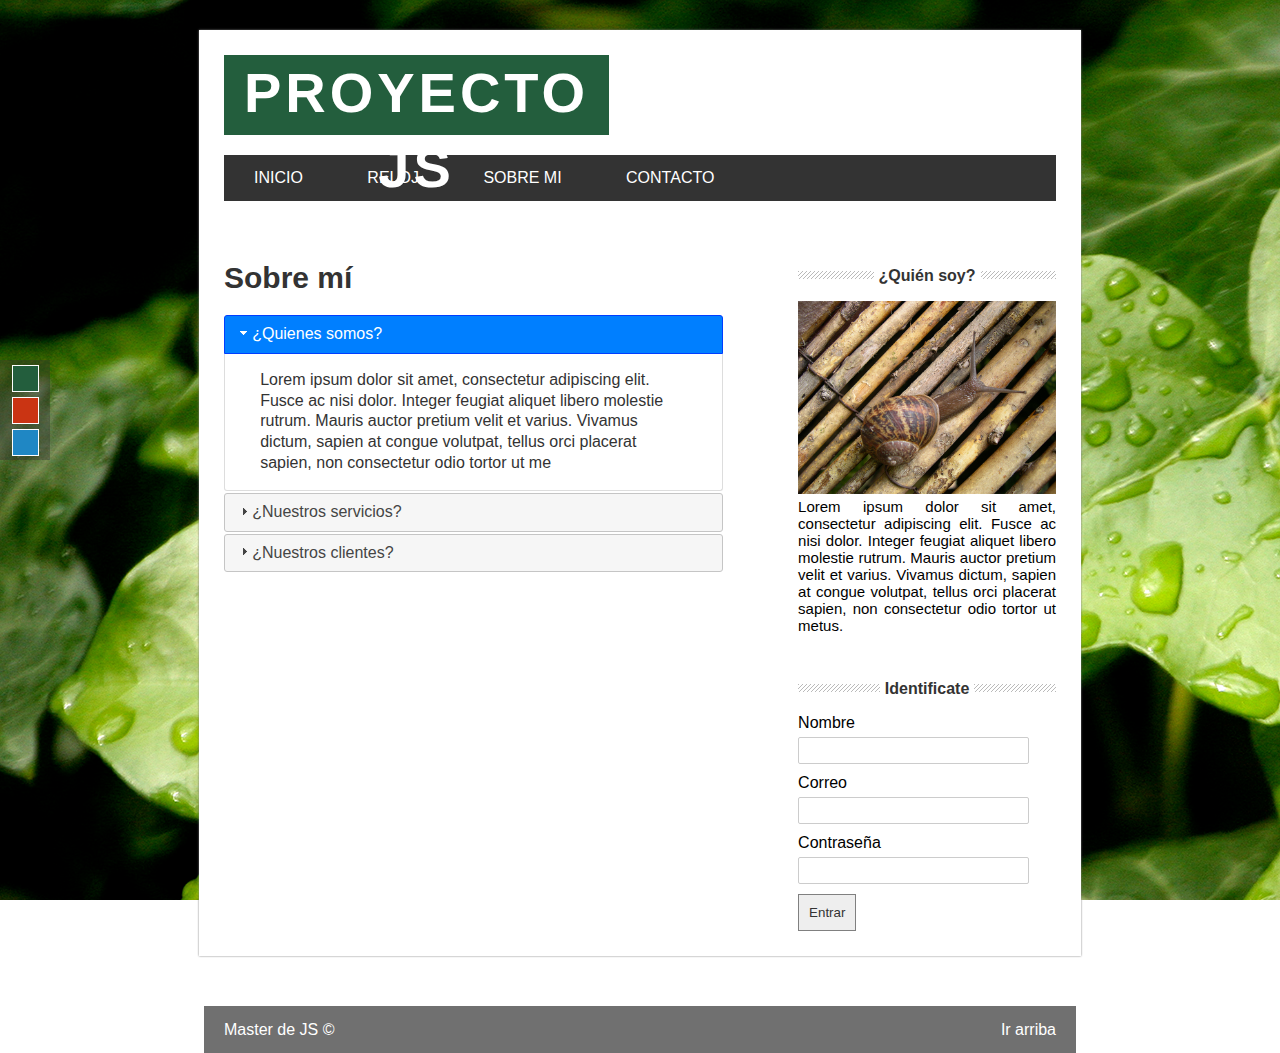
<file: about.html>
<!DOCTYPE HTML>
<html lang="es">

<head>
    <meta charset="utf-8" />
    <title>Proyecto con JS</title>

    <!-- EStilos CSS -->
    <link rel="stylesheet" type="text/css" href="css/styles.css" />
    <link id="theme" rel="stylesheet" type="text/css" href="css/green.css">


    <!-- jquery -->
    <script src="js/jquery-3.3.1.min.js"></script>

    <!-- jQuery-ui -->
    <link rel="stylesheet" href="js/jquery-ui/jquery-ui.min.css" />
    <link rel="stylesheet" href="js/jquery-ui/jquery-ui.structure.min.css" />
    <link rel="stylesheet" href="js/jquery-ui/jquery-ui.theme.min.css" />
    <script type="text/javascript" src="js/jquery-ui/jquery-ui.min.js"></script>

    <!-- Mis Scripts -->
    <script type="text/javascript" src="js/main.js"></script>
</head>

<body>
    <div id="selector-theme">
        <div id="to-green"></div>
        <div id="to-red"></div>
        <div id="to-blue"></div>
    </div>

    <section id="global">

        <!-- cabecera -->
        <header>
            <div id="logo">
                <h1>Proyecto JS</h1>
            </div>
            <div class="clearfix">
            </div>

            <nav id="menu">
                <ul>
                    <li>
                        <a href="index.html">Inicio</a>
                    </li>
                    <li>
                        <a href="reloj.html">Reloj</a>
                    </li>
                    <li>
                        <a href="about.html">Sobre mi</a>
                    </li>
                    <li>
                        <a href="contact.html">Contacto</a>
                    </li>
                </ul>
            </nav>
        </header>

        <!-- contenido -->
        <section id="content">
            <div id="box">
                <!-- Cargar acordeon -->
                <h2>Sobre mí</h2>
                <div id="acordeon">
                    <h3>¿Quienes somos?</h3>
                    <div>
                        <p>
                            Lorem ipsum dolor sit amet, consectetur adipiscing elit. Fusce ac nisi dolor. Integer feugiat aliquet libero molestie rutrum. Mauris auctor pretium velit et varius. Vivamus dictum, sapien at congue volutpat, tellus orci placerat sapien, non consectetur
                            odio tortor ut me
                        </p>
                    </div>
                    <h3>¿Nuestros servicios?</h3>
                    <div>
                        <p>
                            Lorem ipsum dolor sit amet, consectetur adipiscing elit. Fusce ac nisi dolor. Integer feugiat aliquet libero molestie rutrum. Mauris auctor pretium velit et varius. Vivamus dictum, sapien at congue volutpat, tellus orci placerat sapien, non consectetur
                            odio tortor ut me
                        </p>
                    </div>
                    <h3>¿Nuestros clientes?</h3>
                    <div>
                        <p>
                            Lorem ipsum dolor sit amet, consectetur adipiscing elit. Fusce ac nisi dolor. Integer feugiat aliquet libero molestie rutrum. Mauris auctor pretium velit et varius. Vivamus dictum, sapien at congue volutpat, tellus orci placerat sapien, non consectetur
                            odio tortor ut me
                        </p>
                    </div>
                </div>


            </div>

            <aside id="sidebar">
                <div id="about">
                    <h4>
                        <span>¿Quién soy?</span>
                    </h4>
                    <img src="img/caracol.jpg" />
                    <p>Lorem ipsum dolor sit amet, consectetur adipiscing elit. Fusce ac nisi dolor. Integer feugiat aliquet libero molestie rutrum. Mauris auctor pretium velit et varius. Vivamus dictum, sapien at congue volutpat, tellus orci placerat sapien,
                        non consectetur odio tortor ut metus.</p>
                </div>

                <div id="login">
                    <h4>
                        <span>Identificate</span>
                    </h4>
                    <form>
                        <label for="name">
                            Nombre
                        </label>
                        <input type="text" name="name" id="form_name" />

                        <label for="email">
                            Correo
                        </label>
                        <input type="email" name="email" id="form_email" />

                        <label for="password">
                            Contraseña
                        </label>
                        <input type="password" name="password" id="form_password" />

                        <input type="submit" value="Entrar" />
                    </form>
                </div>

            </aside>

            <div class="clearfix"></div>
        </section>
    </section>

    <!-- footer -->
    <footer>
        Master de JS &copy;

        <a href="#" class="subir">Ir arriba</a>
    </footer>
</body>

</html>
</file>
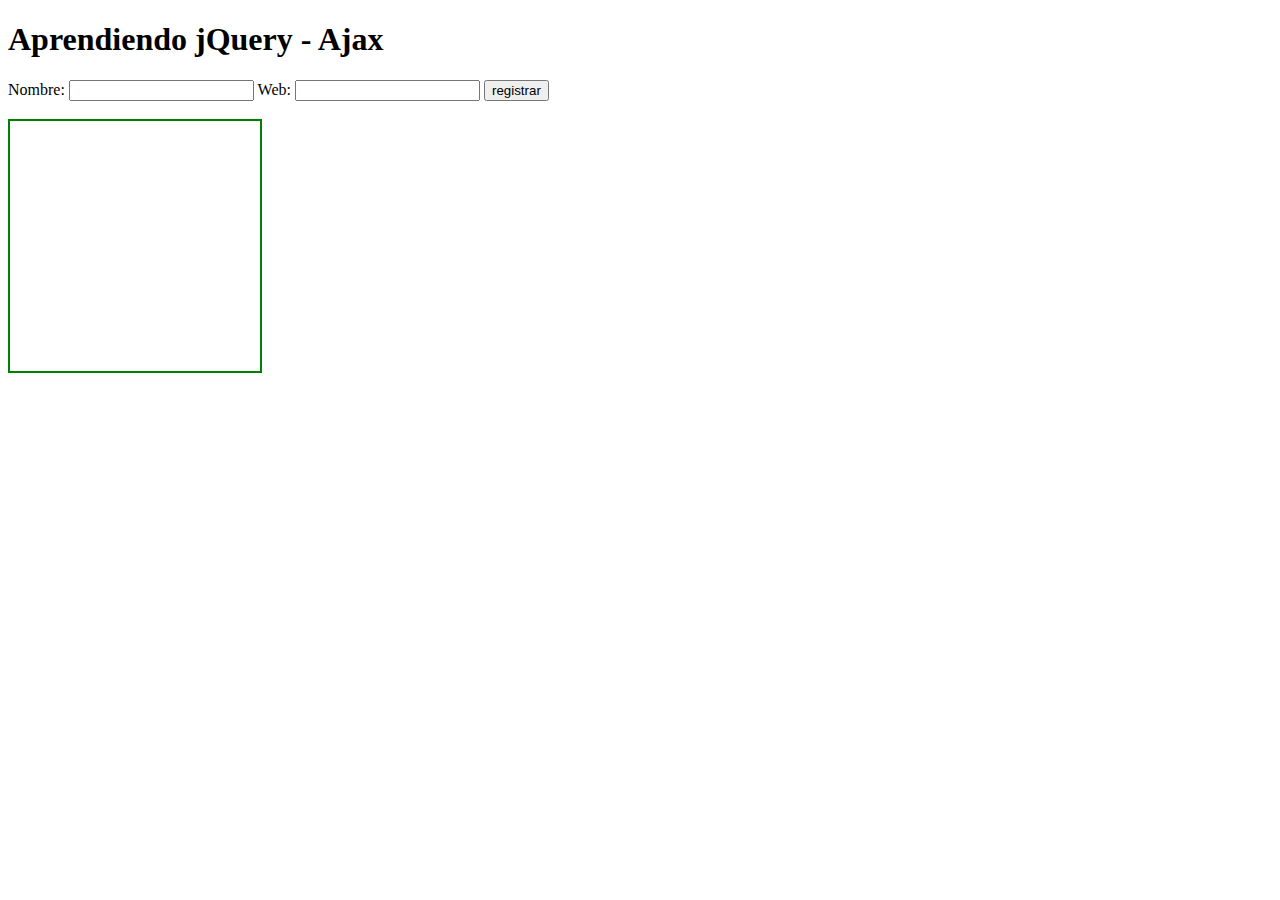
<file: aprendiendo-jquery/ajax.html>
<!DOCTYPE HTML>
<html lang="es">

<head>
    <meta charset="utf-8">
    <title>Aprendiendo jQuery</title>
    <script type="text/javascript" src="js/jquery-3.3.1.min.js"></script>
    <script type="text/javascript" src="js/05-ajax.js"></script>

    <style>
        #datos {
            border: 2px solid green;
            width: 250px;
            height: 250px;
            overflow: scroll;
        }
    </style>

</head>

<body>
    <h1>Aprendiendo jQuery - Ajax</h1>

    <form action="https://reqres.in/api/users" method="POST" id="formulario">
        Nombre: <input type="text" name="nombre" /> Web: <input type="text" name="web" />
        <input type="submit" value="registrar" />
    </form>

    <br>

    <div id="datos"></div>
</body>

</html>
</file>
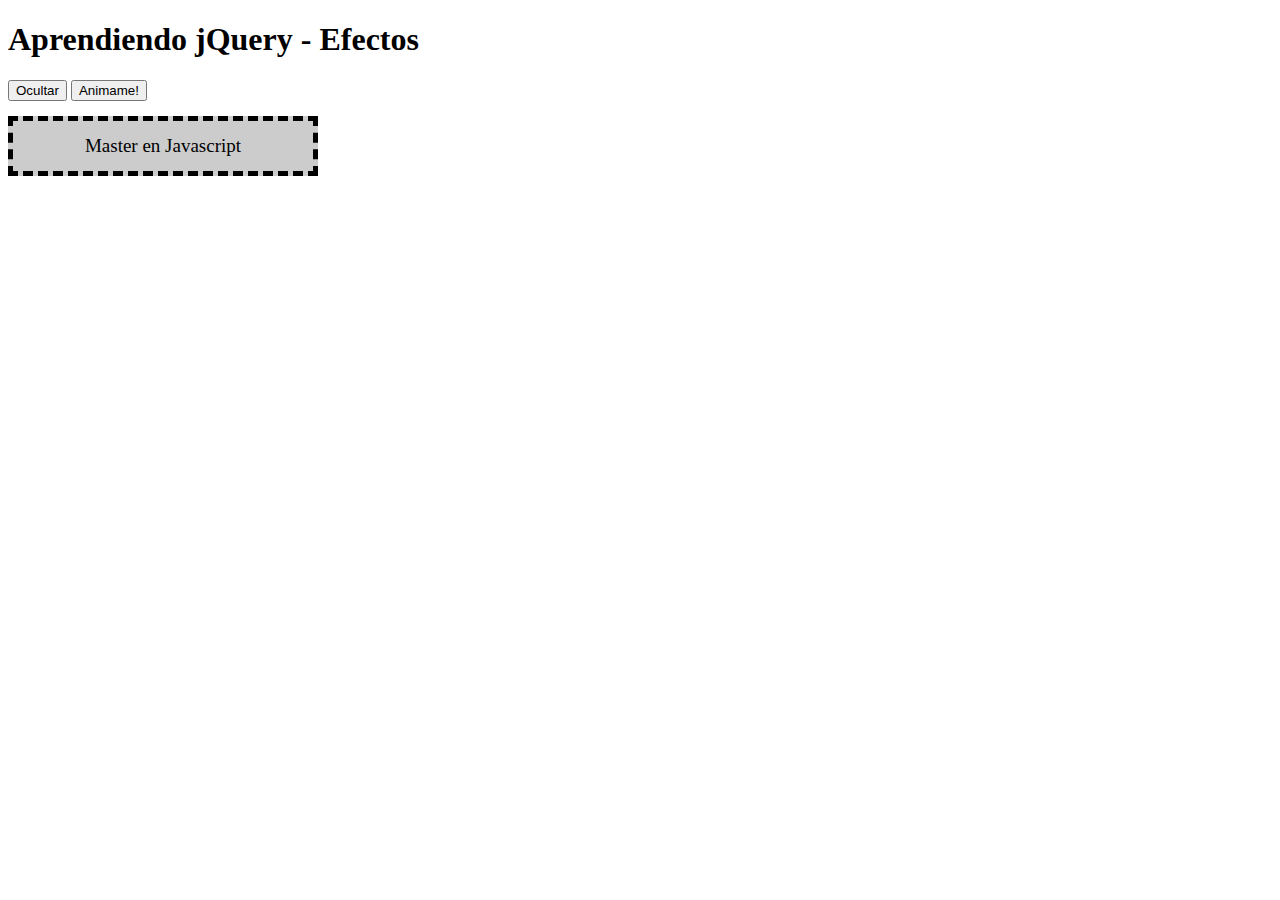
<file: aprendiendo-jquery/efectos.html>
<!DOCTYPE HTML>
<html lang="es">

<head>
    <meta charset="utf-8">
    <title>Aprendiendo jQuery</title>
    <script type="text/javascript" src="js/jquery-3.3.1.min.js"></script>
    <script type="text/javascript" src="js/04-efectos.js"></script>
    <style>
        #caja {
            width: 300px;
            height: 50px;
            border: 5px dashed black;
            background: #ccc;
            text-align: center;
            line-height: 50px;
            color: black;
            font-size: 19px;
            margin-top: 15px;
            font-family: Verdana;
        }
    </style>
</head>

<body>
    <h1>Aprendiendo jQuery - Efectos</h1>

    <button id="mostrar">
        Mostrar
    </button>
    <button id="ocultar">
        Ocultar
    </button>

    <!-- <button id="todoenuno">
        Abrir
    </button> -->

    <button id="animame">
        Animame!
    </button>

    <div id="caja">
        Master en Javascript
    </div>

</body>

</html>
</file>
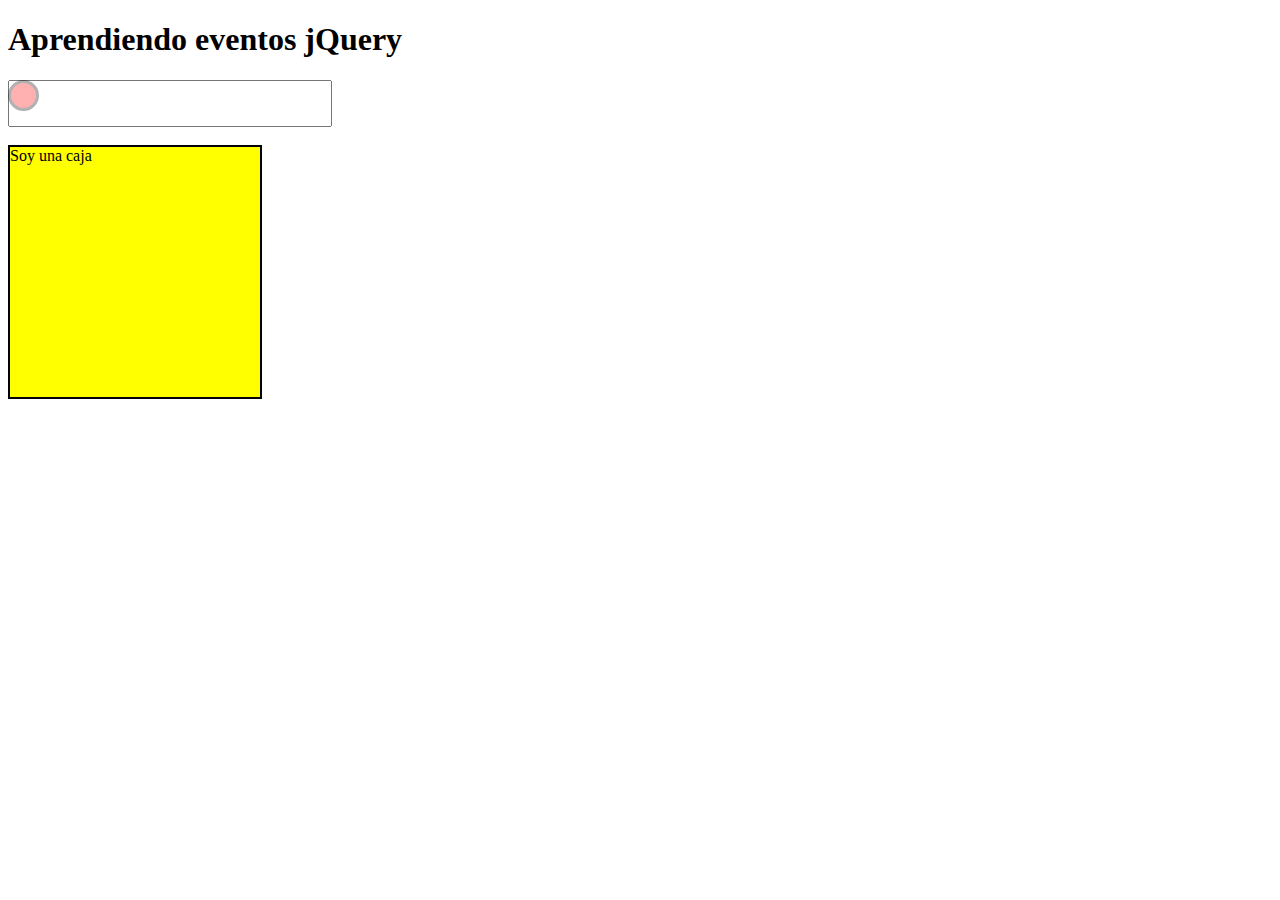
<file: aprendiendo-jquery/eventos.html>
<!DOCTYPE HTML>
<html lang="es">

<head>
    <meta charset="utf-8" />
    <title>Eventos</title>
    <script type="text/javascript" src="js/jquery-3.3.1.min.js"></script>
    <script type="text/javascript" src="js/02-eventos.js"></script>
    <style>
        #caja {
            width: 250px;
            height: 250px;
            border: 2px solid black;
            background: yellow;
            transition: 300ms all;
        }
        /*
        #caja:hover {
            background-color: red;
            cursor: pointer;
        }
        */
        
        input {
            padding: 10px;
            width: 300px;
            font-size: 20px;
        }
        
        #datos {
            border: 4px dashed black;
            padding: 10px;
            width: 250px;
            height: 50px;
            margin-top: 10px;
            display: none;
        }
        
        #sigueme {
            width: 25px;
            height: 25px;
            position: absolute;
            display: block;
            background: red;
            opacity: 0.3;
            border: 3px solid black;
            border-radius: 999px;
        }
    </style>
</head>

<body>
    <h1>Aprendiendo eventos jQuery</h1>

    <div id="sigueme"></div>

    <form>
        <input type="text" id="nombre" />
    </form>
    <div id="datos">

    </div>

    <br>

    <div id="caja">
        Soy una caja
    </div>
</body>

</html>
</file>
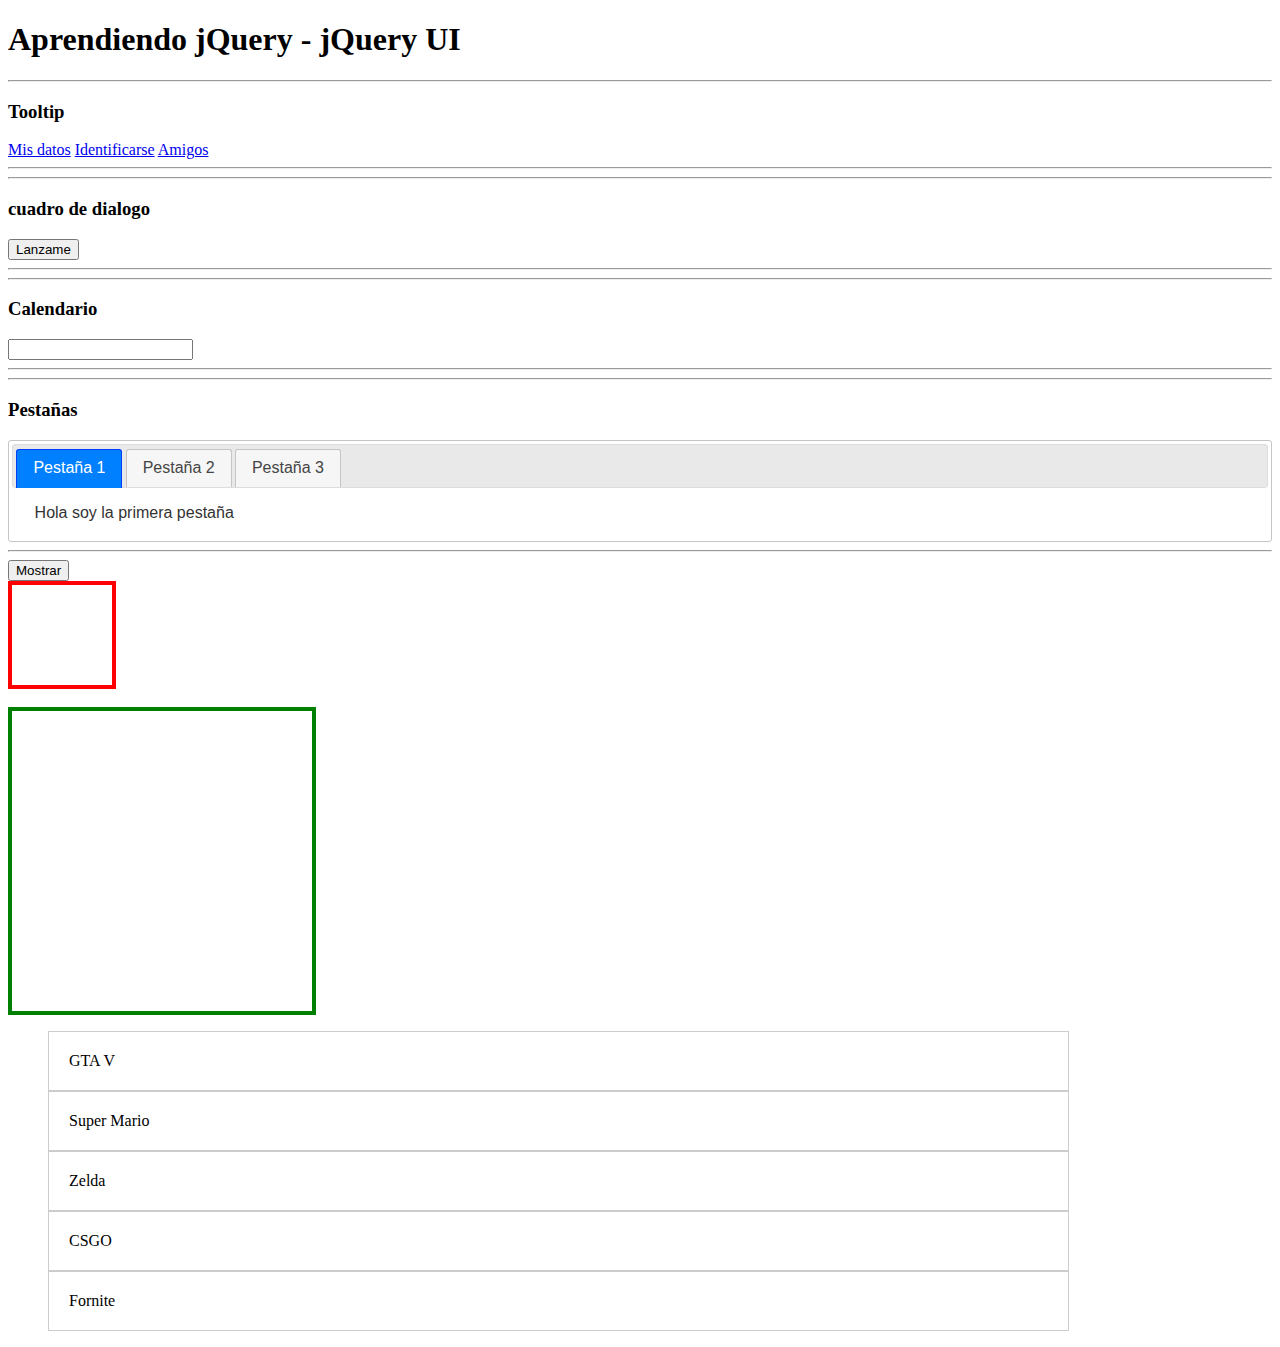
<file: aprendiendo-jquery/interface.html>
<!DOCTYPE HTML>
<html lang="es">

<head>
    <meta charset="utf-8">
    <title>Aprendiendo jQuery</title>
    <script type="text/javascript" src="js/jquery-3.3.1.min.js"></script>
    <link rel="stylesheet" href="js/jquery-ui/jquery-ui.min.css" />
    <link rel="stylesheet" href="js/jquery-ui/jquery-ui.structure.min.css" />
    <link rel="stylesheet" href="js/jquery-ui/jquery-ui.theme.min.css" />
    <script type="text/javascript" src="js/jquery-ui/jquery-ui.min.js"></script>
    <script type="text/javascript" src="js/06-interface.js"></script>

    <style>
        .elemento {
            width: 300px;
            height: 200px;
            border: 4px solid black;
            background: lightblue;
            margin: 20px;
            float: left;
        }
        
        .lista-seleccionable li {
            width: 80%;
            padding: 20px;
            border: 1px solid #ccc;
            list-style: none;
            cursor: pointer;
        }
        
        ul .ui-selecting {
            background: green;
        }
        
        ul .ui-selected {
            background: blue;
        }
        
        #elemento-movido {
            width: 100px;
            height: 100px;
            border: 4px solid red;
        }
        
        #area {
            width: 300px;
            height: 300px;
            border: 4px solid green;
        }
        
        .elemento {
            background: pink;
            float: none;
            display: none;
        }
    </style>
</head>

<body>
    <h1>Aprendiendo jQuery - jQuery UI</h1>

    <hr/>
    <h3>Tooltip</h3>

    <a href="#" title="Acceder a la sección de mis datos de esta web">Mis datos</a>

    <a href="#" title="Logeate">Identificarse</a>

    <a href="#" title="ver tus amigos">Amigos</a>

    <hr/>

    <hr/>
    <h3>cuadro de dialogo</h3>
    <button id="lanzar-popup">Lanzame</button>
    <div id="popup" title="¿Estas seguro?" style="display: none;">
        <p>
            Si continuas en el curso aprenderas mucho javascript
        </p>
    </div>

    <hr/>

    <hr/>
    <h3>Calendario</h3>
    <input type="text" id="calendario" />
    <hr/>

    <hr/>
    <h3>Pestañas</h3>
    <div id="pestanas">
        <ul>
            <li><a href="#tabs-1">Pestaña 1</a></li>
            <li><a href="#tabs-2">Pestaña 2</a></li>
            <li><a href="#tabs-3">Pestaña 3</a></li>
        </ul>
        <div id="tabs-1">
            Hola soy la primera pestaña
        </div>
        <div id="tabs-2">
            Hola soy la segunda pestaña
        </div>
        <div id="tabs-3">
            Hola soy la tercera pestaña
        </div>
    </div>
    <hr/>

    <button id="mostrar">Mostrar</button>

    <div class="caja-efectos elemento">

    </div>

    <br>
    <div id="elemento-movido"></div>
    <br>
    <div id="area"></div>

    <ul class="lista-seleccionable">
        <li>GTA V</li>
        <li>Super Mario</li>
        <li>Zelda</li>
        <li>CSGO</li>
        <li>Fornite</li>
    </ul>

    <div class="elemento">
        Hola, soy un elemento de la web 1
    </div>

    <div class="elemento">
        Hola, soy un elemento de la web 2
    </div>

    <div class="elemento">
        Hola, soy un elemento de la web 3
    </div>

</body>

</html>
</file>
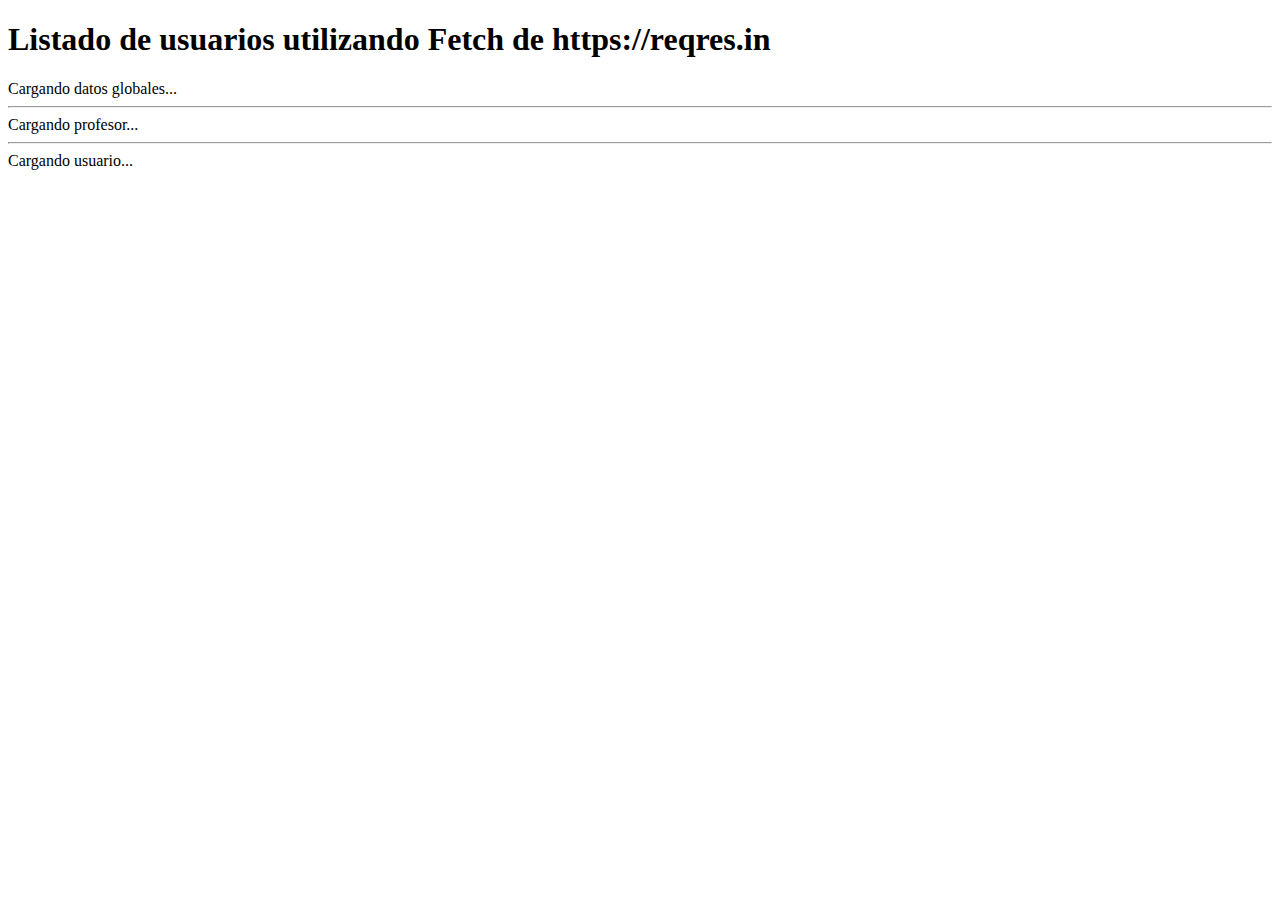
<file: js-primeros-pasos/datos-externos.html>
<!DOCTYPE HTML>
<html lang="es">

<head>
    <meta charset="utf-8" />
    <title>Consumo servicio rest con fetch</title>
    <script type="text/javaScript" src="js/36-fetch.js"></script>
    <script type="text/javaScript" src="js/37-try-catch.js"></script>
    <script type="text/javaScript" src="js/38-fechas.js"></script>

</head>

<body>
    <h1>Listado de usuarios utilizando Fetch de https://reqres.in</h1>
    <div id="usuarios">
        <span class="loading">Cargando datos globales...</span>
    </div>
    <hr>
    <div id="profesor">
        Cargando profesor...
    </div>
    <hr>
    <div id="janet">
        <span class="janet">Cargando usuario...</span>
    </div>

</body>

</html>
</file>
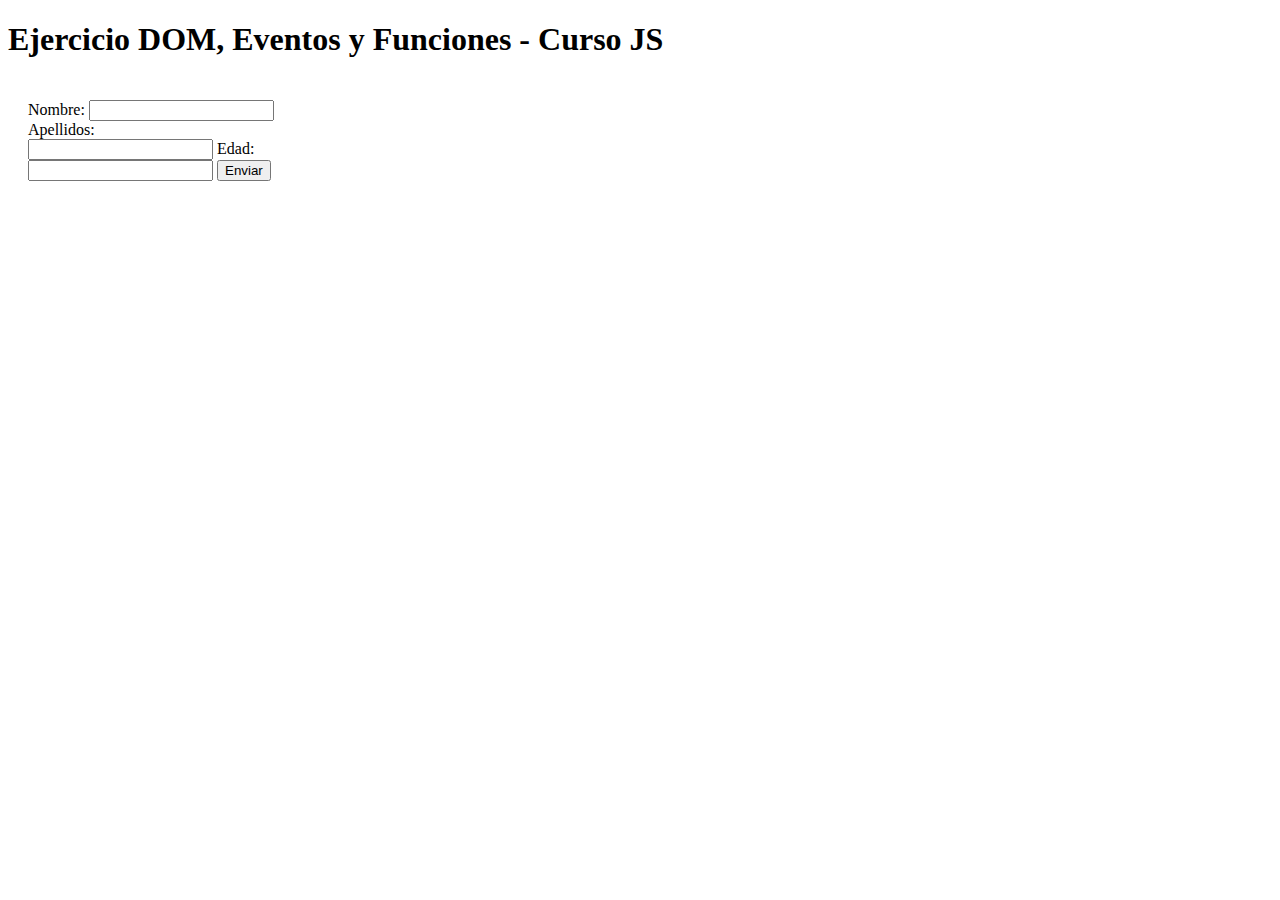
<file: js-primeros-pasos/formulario.html>
<!DOCTYPE HTML>
<html lang="es">

<head>
    <meta charset="UTF-8" />
    <title>Ejercicio DOM, Eventos y funciones</title>
    <script type="text/javaScript" src="js/32-ejercicio-dom.js"></script>
    <style>
        .box {
            height: 200px;
            width: 250px;
            float: left;
            margin: 20px;
        }
        
        .dashed {
            border: 3px dashed black;
            padding: 5px;
        }
    </style>
</head>

<body>
    <!-- 
        1. Formulario campos: Nombre, Apellidos y edad
        2. Botón de enviar el formulario: eventos submit
        3. Mostrar datos por pantalla
        4. Validación del formulario
     -->
    <h1>Ejercicio DOM, Eventos y Funciones - Curso JS</h1>

    <div class="box">
        <form action="#" method="POST" id="formulario" onsubmit="return false;">
            <label for="nombre">Nombre:</label>
            <input type="text" name="nombre" id="nombre" />
            <span id="error_nombre"></span>

            <label for="apellidos">Apellidos:</label>
            <input type="text" name="apellidos" id="apellidos" />

            <label for="edad">Edad:</label>
            <input type="number" name="edad" id="edad" />

            <input type="submit" value="Enviar" id="submit" />
        </form>
    </div>

    <div class="box dashed">
        <h3>Información del usuario</h3>
        <hr/>
        <p id="p_nombre">Nombre: <span></span>
        </p>
        <p id="p_apellidos">
            Apellidos:
            <span></span>
        </p>
        <p id="p_edad">
            Edad:
            <span></span>
        </p>

    </div>
</body>

</html>
</file>
<file: css/styles.css>
* {
    margin: 0px;
    padding: 0px;
    list-style: none;
}

.clearfix {
    float: none;
    clear: both;
}

body {
    background: url('../img/hojas.jpg');
    background-attachment: fixed;
}

#global {
    width: 65%;
    margin: 0px auto;
    margin-top: 30px;
    padding: 25px;
    background: white;
    box-shadow: 0px 0px 2px gray;
}

#logo {
    font-family: Verdana, Arial;
    font-size: 28px;
    letter-spacing: 4px;
    line-height: 75px;
    background: #235E3D;
    color: white;
    text-align: center;
    width: 385px;
    height: 80px;
    margin-bottom: 20px;
    float: left;
    text-transform: uppercase;
}

#menu {
    font-family: Helvetica, Arial;
    background: #333;
    width: 100%;
    text-transform: uppercase;
    margin-bottom: 20px;
}

#menu ul {
    line-height: 46px;
    list-style: none;
}

#menu ul li {
    height: 46px;
    display: inline-block;
    transition: all 300ms;
}

#menu ul li:hover {
    background: #235E3D;
}

#menu ul li a {
    display: block;
    color: white;
    text-decoration: none;
    padding-left: 30px;
    padding-right: 30px;
}

#posts {
    width: 60%;
    float: left;
    font-family: Helvetica, Arial;
}

.post {
    padding: 7px;
}

.post h2 {
    font-size: 30px;
    color: #333;
}

.post .date {
    display: block;
    color: gray;
    margin-top: 5px;
}

.post p {
    margin-top: 10px;
    margin-bottom: 20px;
    line-height: 22px;
    text-align: justify;
}

.button-more {
    font-size: 14px;
    text-align: center;
    display: block;
    padding: 15px;
    background: #235E3D;
    color: white;
    text-decoration: none;
    margin-top: 10px;
    width: 70px;
    margin-bottom: 20px;
}

#sidebar {
    font-family: Helvetica, Arial;
    width: 31%;
    float: right;
}

#sidebar h4 {
    margin-top: 50px;
    margin-bottom: 20px;
    text-align: center;
    line-height: 10px;
    color: #333;
    background: url("../img/lines.png") repeat-x;
}

#sidebar h4 span {
    background: white;
    padding: 5px;
}

#sidebar img {
    width: 100%;
}

#sidebar p {
    font-size: 15px;
    text-align: justify;
}

form input[type='text'],
form input[type='password'],
form input[type='email'],
form input[type='number'],
select {
    padding: 5px;
    border-radius: 2px;
    border: 1px solid #ccc;
    width: 85%;
    margin-bottom: 10px;
    margin-top: 5px;
}

form input[type="submit"] {
    background: #eee;
    padding: 10px;
    border: 1px solid gray;
    color: #333;
    cursor: pointer;
}

footer {
    font-family: Helvetica, Arial;
    color: white;
    height: 47px;
    background: rgb(51, 51, 51, 0.70);
    margin: 0px auto;
    width: 65%;
    padding-left: 20px;
    padding-right: 20px;
    margin-top: 50px;
    line-height: 47px;
}

.bx-wrapper,
.bx-viewport {
    height: 250px !important;
}

#selector-theme {
    position: fixed;
    top: 40%;
    background: rgb(51, 51, 51, 0.4);
    width: 50px;
    height: 100px;
}

#to-green,
#to-red,
#to-blue {
    width: 25px;
    height: 25px;
    border: 1px solid white;
    display: block;
    margin: 0px auto;
    margin-top: 5px;
    margin-bottom: 5px;
    cursor: pointer;
}

#to-green {
    background: #235E3D;
}

#to-red {
    background: #CA3413;
}

#to-blue {
    background: #1F87C4;
}

.subir {
    color: white;
    text-decoration: none;
    display: block;
    float: right;
}

#box {
    width: 60%;
    float: left;
    margin-top: 40px;
}

#box h2 {
    font-size: 30px;
    color: #333;
    font-family: Helvetica, Arial;
}

#acordeon {
    margin-top: 20px;
}

#reloj {
    font-size: 40px;
    font-weight: bold;
    font-family: Helvetica, Arial;
    color: #333;
    border: 5px dashed #333;
    width: 30%;
    padding: 30px;
    margin: 0px auto;
}

#form_contact {
    width: 40%;
    margin-top: 15px;
    font-family: Helvetica, Arial;
}

#form_contact label {
    width: 100%;
    display: block;
    margin-top: 5px;
}

.form-error {
    /* float: right; */
    font-size: 11px;
    background: red;
    color: white;
    padding: 10px;
    width: 100%;
}
</file>
<file: css/green.css>
body {
    background: url('../img/hojas.jpg');
    background-attachment: fixed;
}

#logo {
    background: #235E3D;
}

#menu ul li:hover {
    background: #235E3D;
}

.button-more {
    background: #235E3D;
}
</file>
